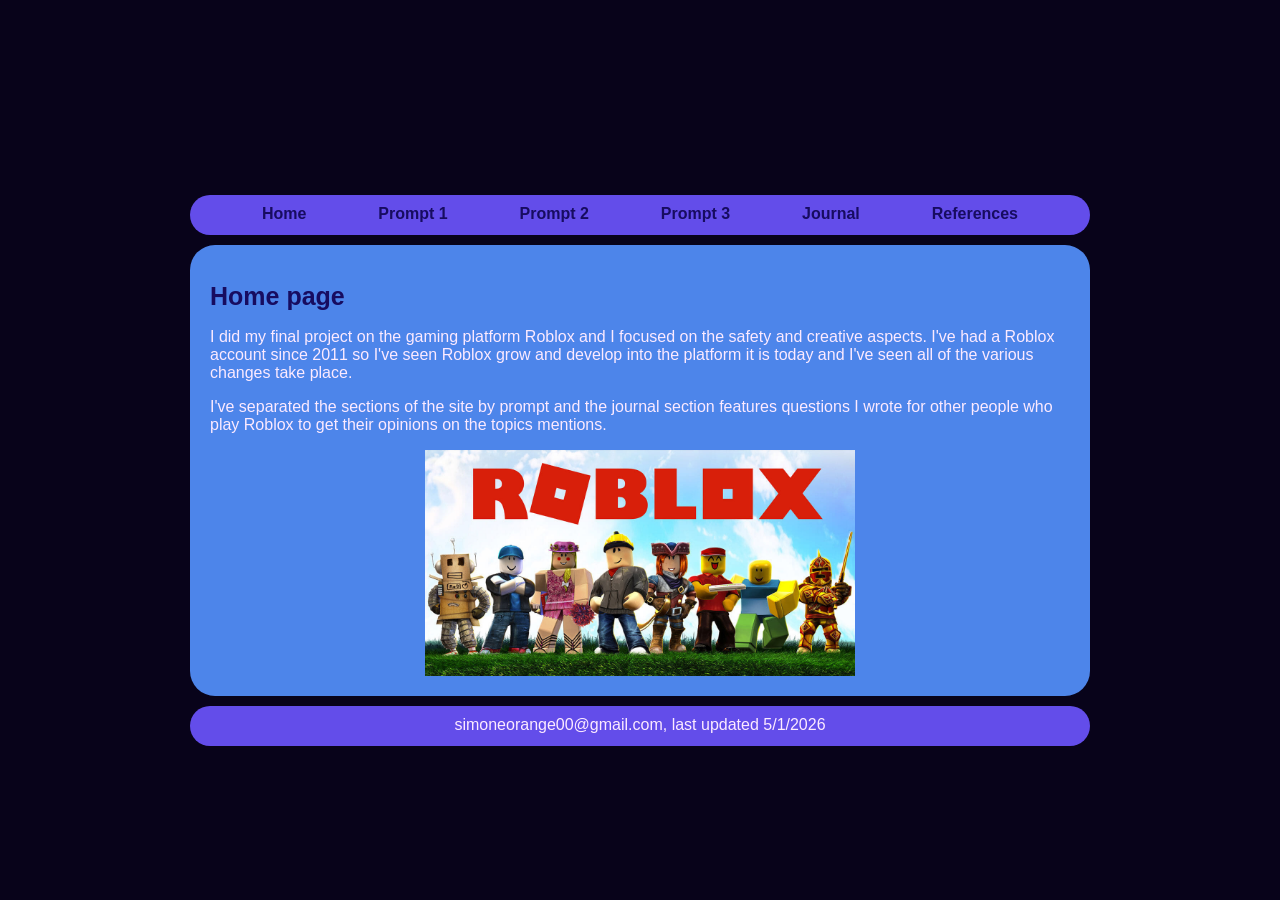
<file: index.html>
<!DOCTYPE html>
<html>
  <head>
    <meta charset="UTF-8">
    <meta name="viewport" content="width=device-width, initial-scale=1.0">
    <title>IST 431 Project Simone Orange</title>
    
      <link rel="icon" type="image/gif" href="https://pixels.crd.co/assets/images/gallery19/8a5fc052.gif?v=29416114">

    <link href="style.css" rel="stylesheet" type="text/css" media="all">
  </head>
  <body>
    
        <div id="container"><div id="header"></div>
            <div id="headerArea">
                
                <nav id="navbar" style="margin-bottom: 10px;">
                    <ul>
                        <li><a href="index.html" class="active">Home</a></li>
                        <li><a href="prompt1.html">Prompt 1</a></li>
                        <li><a href="prompt2.html">Prompt 2</a></li>
                        <li><a href="prompt3.html">Prompt 3</a></li>
                        <li><a href="journal.html">Journal</a></li>
                        <li><a href="references.html">References</a></li>
                    </ul>
                </nav>
            </div>

            <div id="flex">
                
                <main>
                    <h1>Home page</h1>


                    <p>I did my final project on the gaming platform Roblox and I focused on the safety and creative aspects. I've had a Roblox account since 2011 so I've seen Roblox grow and develop into the platform it is today and I've seen all of the various changes take place.</p>
                    <p>I've separated the sections of the site by prompt and the journal section features questions I wrote for other people who play Roblox to get their opinions on the topics mentions.</p>

                    <img src="robloxxjpg.jpg" alt="Robloxians"  width="432" height="226" class="center-img">
                </main>
                
            
                
            </div>
            <footer id="footer" style="margin-top: 10px;">simoneorange00@gmail.com, last updated  5/1/2026</footer>
        </div>
        
        

  </body>
</html>
</file>
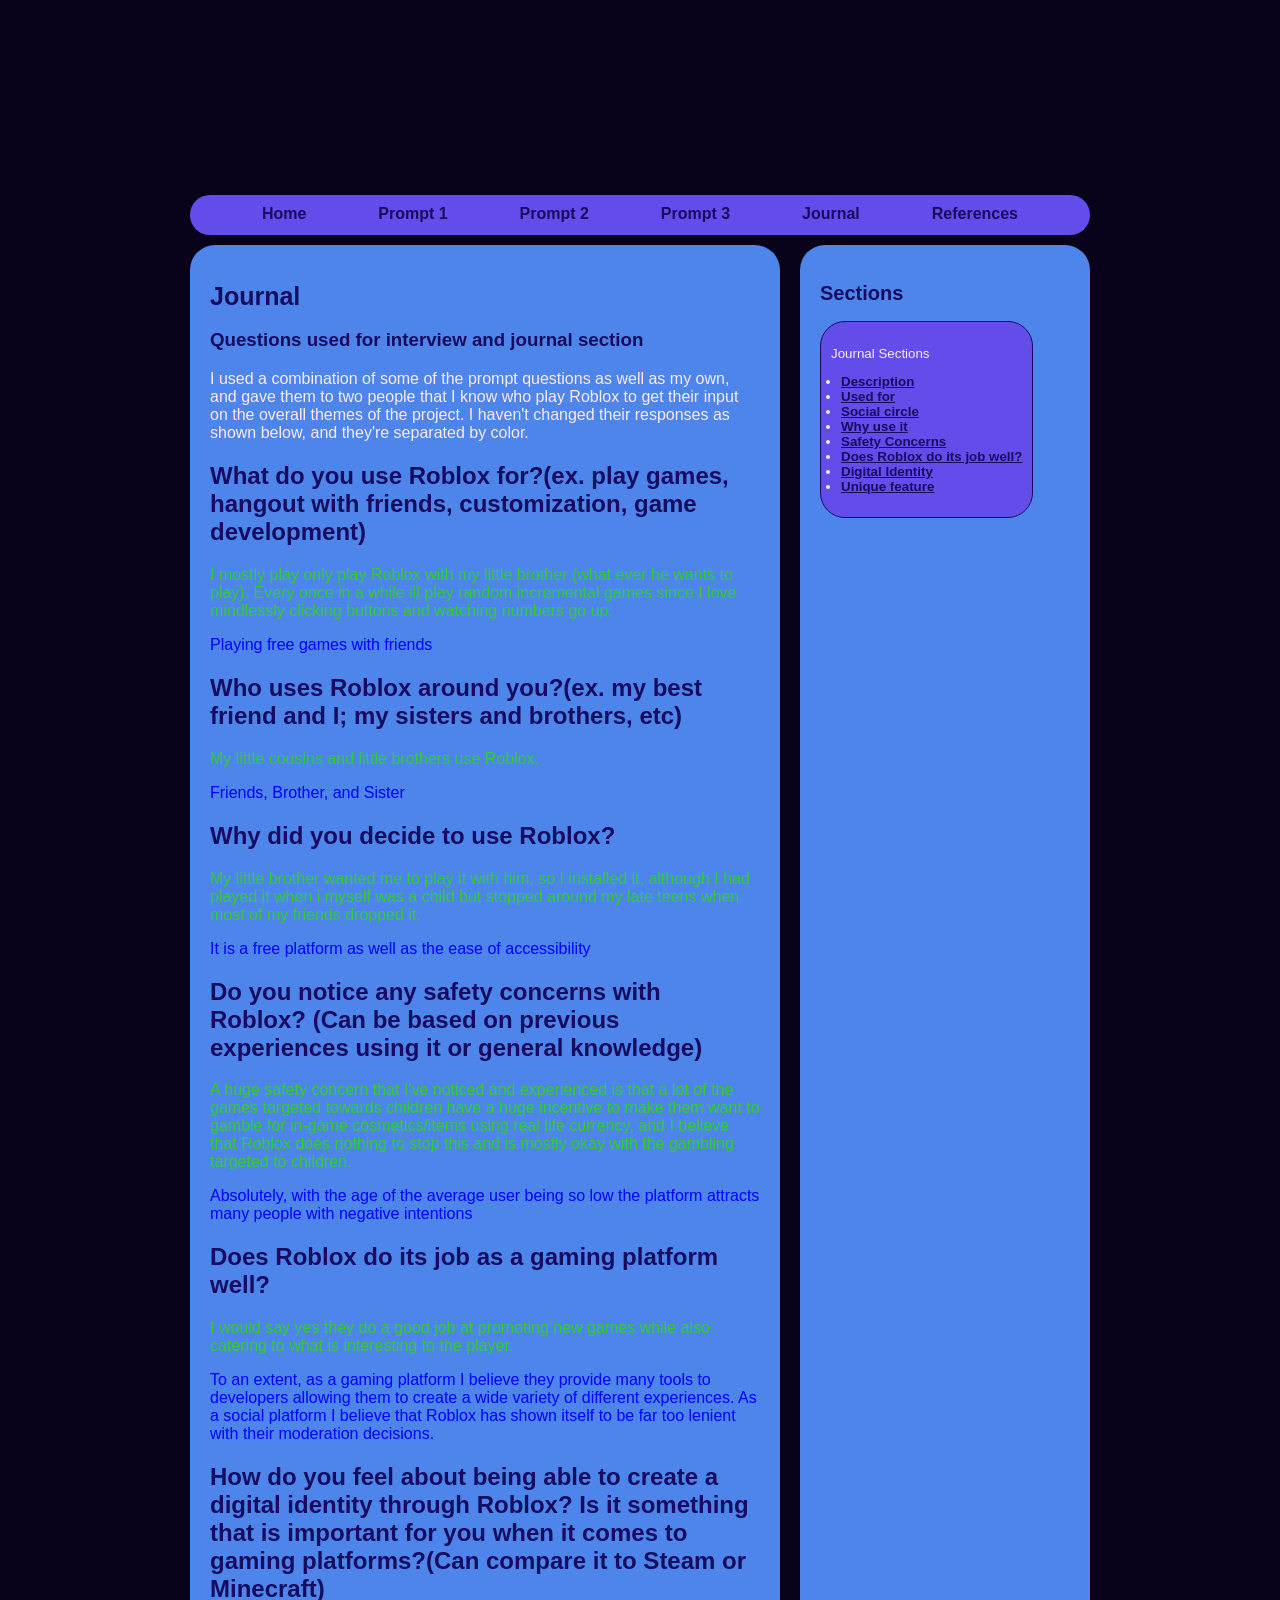
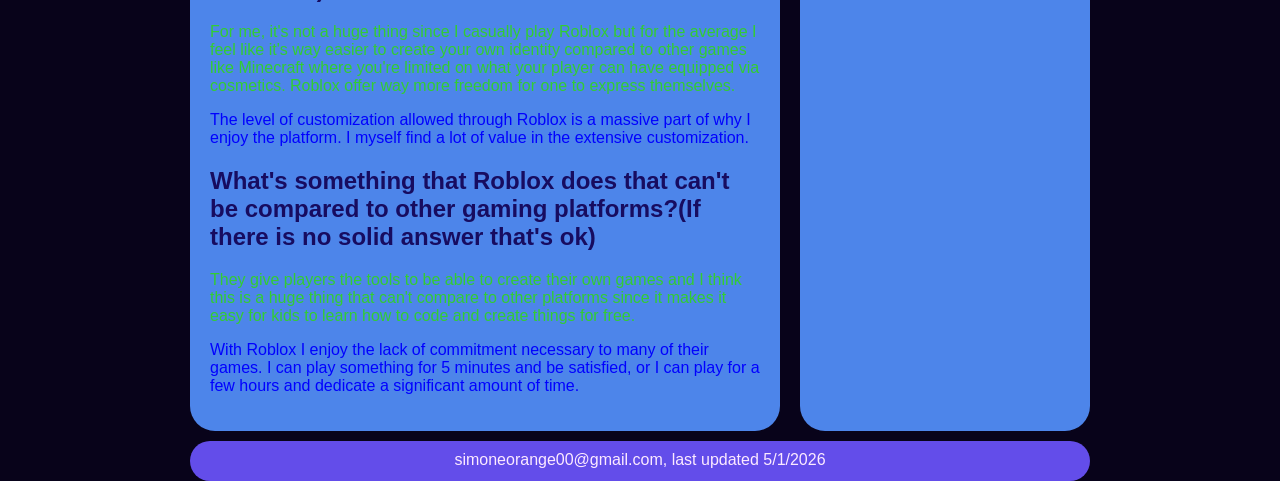
<file: journal.html>
<!DOCTYPE html>
<html>
  <head>
    <meta charset="UTF-8">
    <meta name="viewport" content="width=device-width, initial-scale=1.0">
    <title>IST 431 Project Simone Orange</title>
          <link rel="icon" type="image/gif" href="https://pixels.crd.co/assets/images/gallery19/8a5fc052.gif?v=29416114">

    
    <link href="style.css" rel="stylesheet" type="text/css" media="all">
  </head>
  <body>
    
        <div id="container"><div id="header"></div>
            <div id="headerArea">
                
                <nav id="navbar" style="margin-bottom: 10px;">
                    <ul>
                        <li><a href="index.html">Home</a></li>
                        <li><a href="prompt1.html">Prompt 1</a></li>
                        <li><a href="prompt2.html">Prompt 2</a></li>
                        <li><a href="prompt3.html">Prompt 3</a></li>
                        <li><a href="journal.html" class="active">Journal</a></li>
                        <li><a href="references.html">References</a></li>
                    </ul>
                </nav>
            </div>

            <div id="flex">
                
                <main>
                    <h1>Journal</h1>
<h3 id= "Intro">Questions used for interview and journal section</h3>
<p>I used a combination of some of the prompt questions as well as my own, and gave them to two people that I know who play Roblox to get their input on the overall themes of the project. I haven't changed their responses as shown below, and they're separated by color.</p>

<h2 id= "Used">What do you use Roblox for?(ex. play games, hangout with friends, customization, game development)</h2>
<p style="color: #32cd32">I mostly play only play Roblox with my little brother (what ever he wants to play). Every once in a while ill play random incremental games since I love mindlessly clicking buttons and watching numbers go up.</p>
<p style="color: blue">Playing free games with friends</p>

<h2 id= "Social">Who uses Roblox around you?(ex. my best friend and I; my sisters and brothers, etc)</h2>
<p style="color: #32cd32">My little cousins and little brothers use Roblox.</p>
<p style="color: blue">Friends, Brother, and Sister</p>

<h2 id= "Why">Why did you decide to use Roblox?</h2>
<p style="color: #32cd32">My little brother wanted me to play it with him, so I installed it, although I had played it when i myself was a child but stopped around my late teens when most of my friends dropped it.</p>
<p style="color: blue">It is a free platform as well as the ease of accessibility</p>

<h2 id= "Safety">Do you notice any safety concerns with Roblox? (Can be based on previous experiences using it or general knowledge)</h2>
<p style="color: #32cd32">A huge safety concern that I've noticed and experienced is that a lot of the games targeted towards children have a huge incentive to make them want to gamble for in-game cosmetics/items using real life currency, and I believe that Roblox does nothing to stop this and is mostly okay with the gambling targeted to children.</p>
<p style="color: blue">Absolutely, with the age of the average user being so low the platform attracts many people with negative intentions</p>

<h2 id= "Does">Does Roblox do its job as a gaming platform well?</h2>
<p style="color: #32cd32">I would say yes they do a good job at promoting new games while also catering to what is interesting to the player.</p>
<p style="color: blue">To an extent, as a gaming platform I believe they provide many tools to developers allowing them to create a wide variety of different experiences.  As a social platform I believe that Roblox has shown itself to be far too lenient with their moderation decisions.</p>

<h2 id= "Digital">How do you feel about being able to create a digital identity through Roblox? Is it something that is important for you when it comes to gaming platforms?(Can compare it to Steam or Minecraft)</h2>
<p style="color: #32cd32">For me, it's not a huge thing since I casually play Roblox but for the average I feel like it's way easier to create your own identity compared to other games like Minecraft where you're limited on what your player can have equipped via cosmetics. Roblox offer way more freedom for one to express themselves.</p>
<p style="color: blue">The level of customization allowed through Roblox is a massive part of why I enjoy the platform.  I myself find a lot of value in the extensive customization.</p>

<h2 id= "Unique">What's something that Roblox does that can't be compared to other gaming platforms?(If there is no solid answer that's ok)</h2>
<p style="color: #32cd32">They give players the tools to be able to create their own games and I think this is a huge thing that can't compare to other platforms since it makes it easy for kids to learn how to code and create things for free.</p>
<p style="color: blue">With Roblox I enjoy the lack of commitment necessary to many of their games.  I can play something for 5 minutes and be satisfied, or I can play for a few hours and dedicate a significant amount of time.</p>





<!--<li><a href="#June2025">June 2025</a></li>-->
<!--<h2 id="June2025">June 2025</h2>-->

                </main>
                
                <aside id="rightSidebar" style="width: 290px;"><h2>Sections</h2>
            <div class="box">
                <p>Journal Sections</p>
                <ul style="padding-left:10px;">
                    <li><a href= "#Intro">Description</a></li>
                    <li><a href= "#Used">Used for</a></li>
                    <li><a href= "#Social">Social circle</a></li>
                    <li><a href= "#Why">Why use it</a></li>
                    <li><a href= "#Safety">Safety Concerns</a></li>
                    <li><a href= "#Does">Does Roblox do its job well?</a></li>
                    <li><a href= "#Digital">Digital Identity</a></li>
                    <li><a href= "#Unique">Unique feature</a></li>
                </ul>
            </div>
            <!--<h2>h2 here</h2>-->
            <!--<h3>h3 here</h3>-->
            <!--<ul>-->
              <!--  <li>text</li>-->
              <!--  <li>text</li>-->
              <!--  <li>text</li>-->
              <!--  <li>text</li>-->
                
           <!-- </ul>--></aside>
            
                
            </div>
            <footer id="footer" style="margin-top: 10px;">simoneorange00@gmail.com, last updated  5/1/2026</footer>
        </div>
        
        

  </body>
</html>
</file>
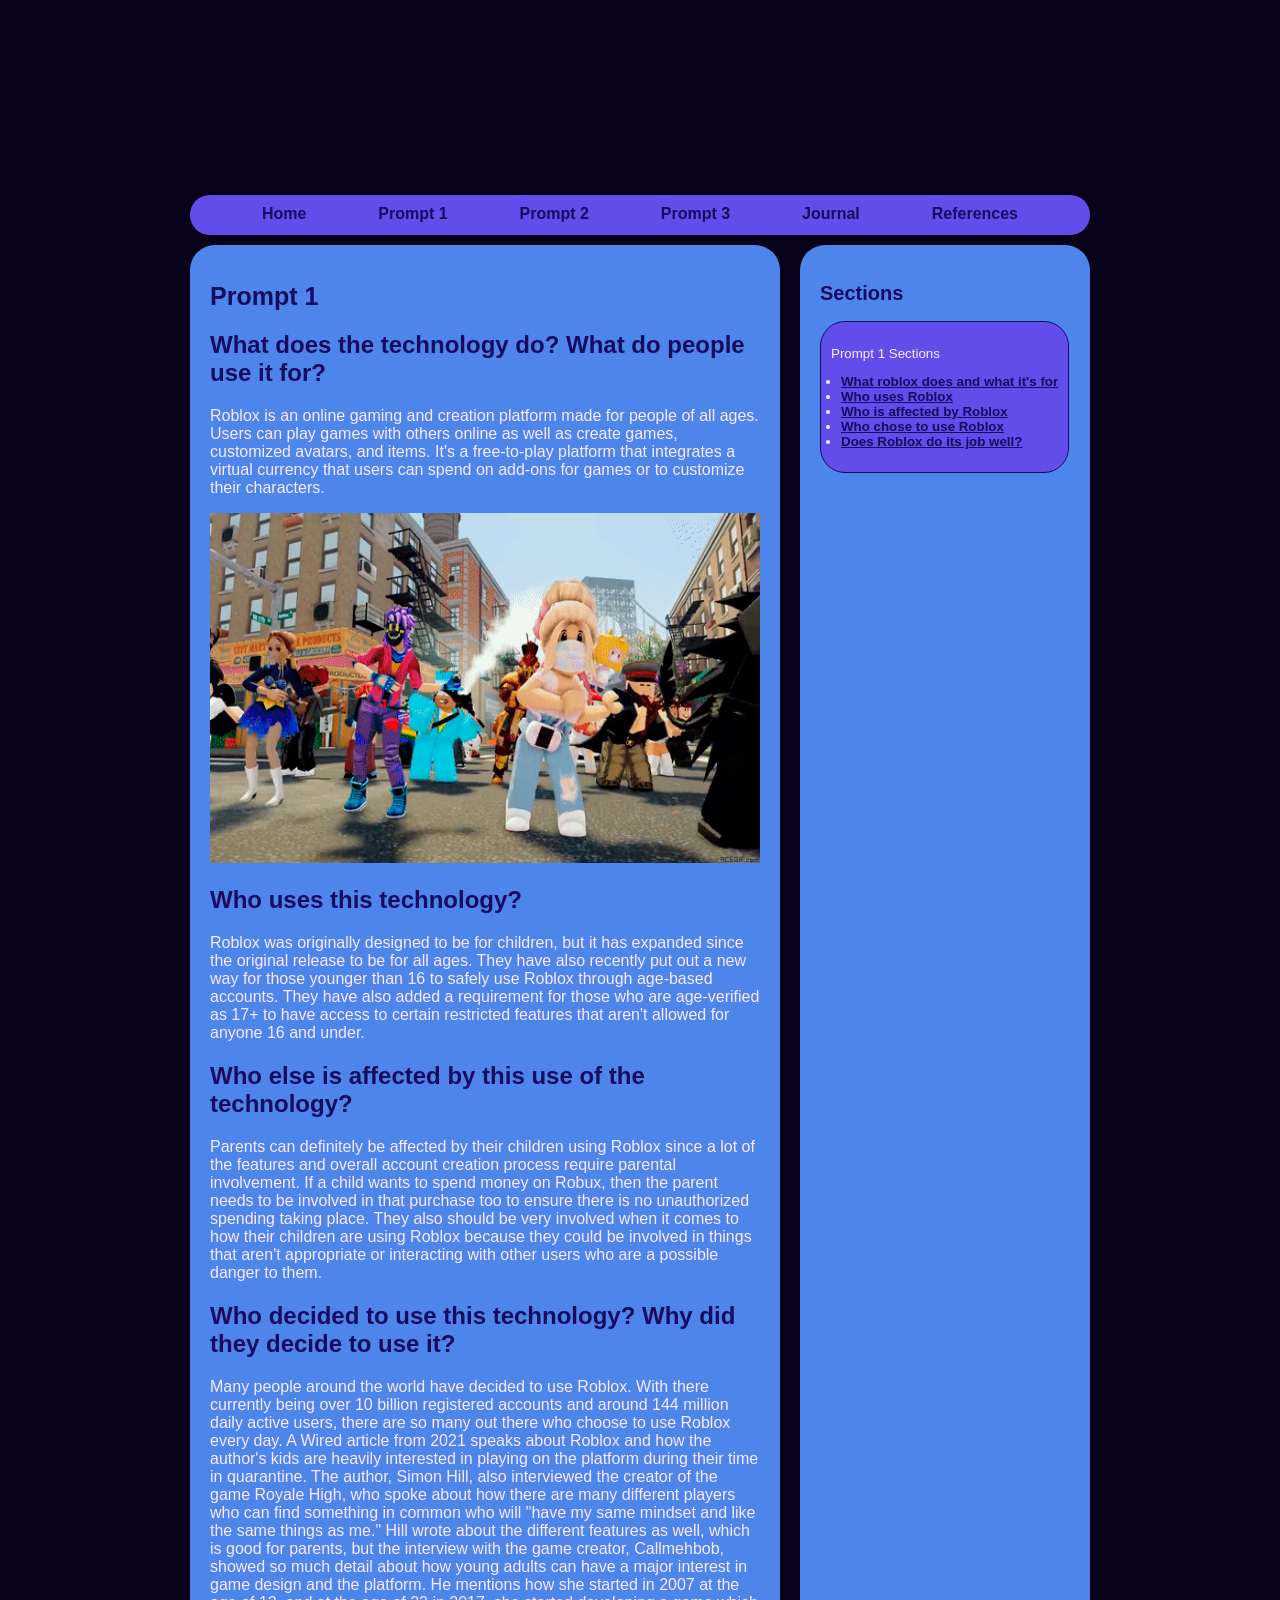
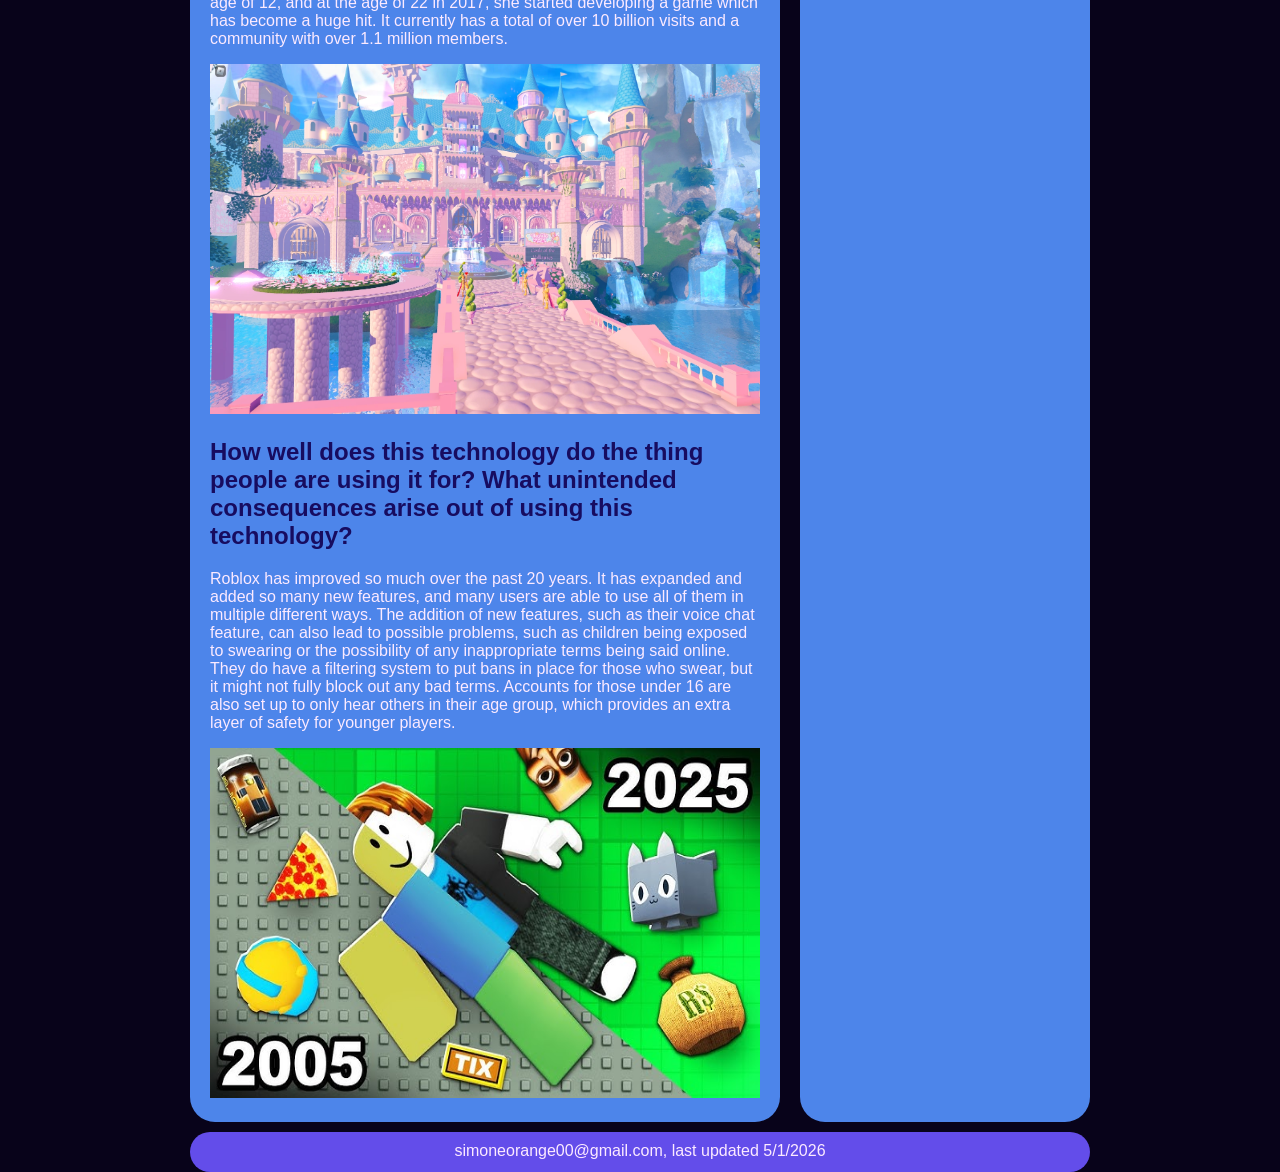
<file: prompt1.html>
<!DOCTYPE html>
<html>
  <head>
    <meta charset="UTF-8">
    <meta name="viewport" content="width=device-width, initial-scale=1.0">
    <title>IST 431 Project Simone Orange</title>
          <link rel="icon" type="image/gif" href="https://pixels.crd.co/assets/images/gallery19/8a5fc052.gif?v=29416114">

    
    <link href="style.css" rel="stylesheet" type="text/css" media="all">
  </head>
  <body>
    
        <div id="container"><div id="header"></div>
            <div id="headerArea">
                
                <nav id="navbar" style="margin-bottom: 10px;">
                    <ul>
                        <li><a href="index.html">Home</a></li>
                        <li><a href="prompt1.html" class="active">Prompt 1</a></li>
                        <li><a href="prompt2.html">Prompt 2</a></li>
                        <li><a href="prompt3.html">Prompt 3</a></li>
                        <li><a href="journal.html">Journal</a></li>
                        <li><a href="references.html">References</a></li>
                    </ul>
                </nav>
            </div>

            <div id="flex">
                
                <main>
                    <h1>Prompt 1</h1>
<h2 id= "What1">What does the technology do? What do people use it for?</h2>
<p>Roblox is an online gaming and creation platform made for people of all ages. Users can play games with others online as well as create games, customized avatars, and items. It's a free-to-play platform that integrates a virtual currency that users can spend on add-ons for games or to customize their characters.</p>

<img src="robloxDance.gif" alt="Dancing"  width="550" height="350" >

<h2 id="Who1">Who uses this technology? </h2>
<p>Roblox was originally designed to be for children, but it has expanded since the original release to be for all ages. They have also recently put out a new way for those younger than 16 to safely use Roblox through age-based accounts. They have also added a requirement for those who are age-verified as 17+ to have access to certain restricted features that aren't allowed for anyone 16 and under.</p>

<h2 id="Who2">Who else is affected by this use of the technology?</h2>
<p>Parents can definitely be affected by their children using Roblox since a lot of the features and overall account creation process require parental involvement. If a child wants to spend money on Robux, then the parent needs to be involved in that purchase too to ensure there is no unauthorized spending taking place. They also should be very involved when it comes to how their children are using Roblox because they could be involved in things that aren't appropriate or interacting with other users who are a possible danger to them.</p>

<h2 id="Who3">Who decided to use this technology? Why did they decide to use it?</h2>
<p>Many people around the world have decided to use Roblox. With there currently being over 10 billion registered accounts and around 144 million daily active users, there are so many out there who choose to use Roblox every day. A Wired article from 2021 speaks about Roblox and how the author's kids are heavily interested in playing on the platform during their time in quarantine. The author, Simon Hill, also interviewed the creator of the game Royale High, who spoke about how there are many different players who can find something in common who will "have my same mindset and like the same things as me." Hill wrote about the different features as well, which is good for parents, but the interview with the game creator, Callmehbob, showed so much detail about how young adults can have a major interest in game design and the platform. He mentions how she started in 2007 at the age of 12, and at the age of 22 in 2017, she started developing a game which has become a huge hit. It currently has a total of over 10 billion visits and a community with over 1.1 million members.</p>

<img src="royalehigh.webp" alt="Royale High"  width="550" height="350" >

<h2 id="Does1">How well does this technology do the thing people are using it for? What unintended consequences arise out of using this technology? </h2>
<p>Roblox has improved so much over the past 20 years. It has expanded and added so many new features, and many users are able to use all of them in multiple different ways. The addition of new features, such as their voice chat feature, can also lead to possible problems, such as children being exposed to swearing or the possibility of any inappropriate terms being said online. They do have a filtering system to put bans in place for those who swear, but it might not fully block out any bad terms. Accounts for those under 16 are also set up to only hear others in their age group, which provides an extra layer of safety for younger players.</p>

<img src="robloxVideo.jpg" alt="Roblox Video Transition"  width="550" height="350" >

<!--<li><a href="#June2025">June 2025</a></li>-->
<!--<h2 id="June2025">June 2025</h2>-->

                </main>
                
                <aside id="rightSidebar" style="width: 290px;"><h2>Sections</h2>
            <div class="box">
                <p>Prompt 1 Sections</p>
                <ul style="padding-left:10px;"><!-- 10px-->
                    <li><a href= "#What1">What roblox does and what it's for</a></li>
                    <li><a href= "#Who1">Who uses Roblox</a></li>
                    <li><a href= "#Who2">Who is affected by Roblox</a></li>
                    <li><a href= "#Who3">Who chose to use Roblox</a></li>
                    <li><a href= "#Does1">Does Roblox do its job well?</a></li>
                </ul>
            </div>
            <!--<h2>h2 here</h2>-->
            <!--<h3>h3 here</h3>-->
            <!--<ul>-->
              <!--  <li>text</li>-->
              <!--  <li>text</li>-->
              <!--  <li>text</li>-->
              <!--  <li>text</li>-->
                
           <!-- </ul>--></aside>
            
                
            </div>
            <footer id="footer" style="margin-top: 10px;">simoneorange00@gmail.com, last updated  5/1/2026</footer>
        </div>
        
        

  </body>
</html>
</file>
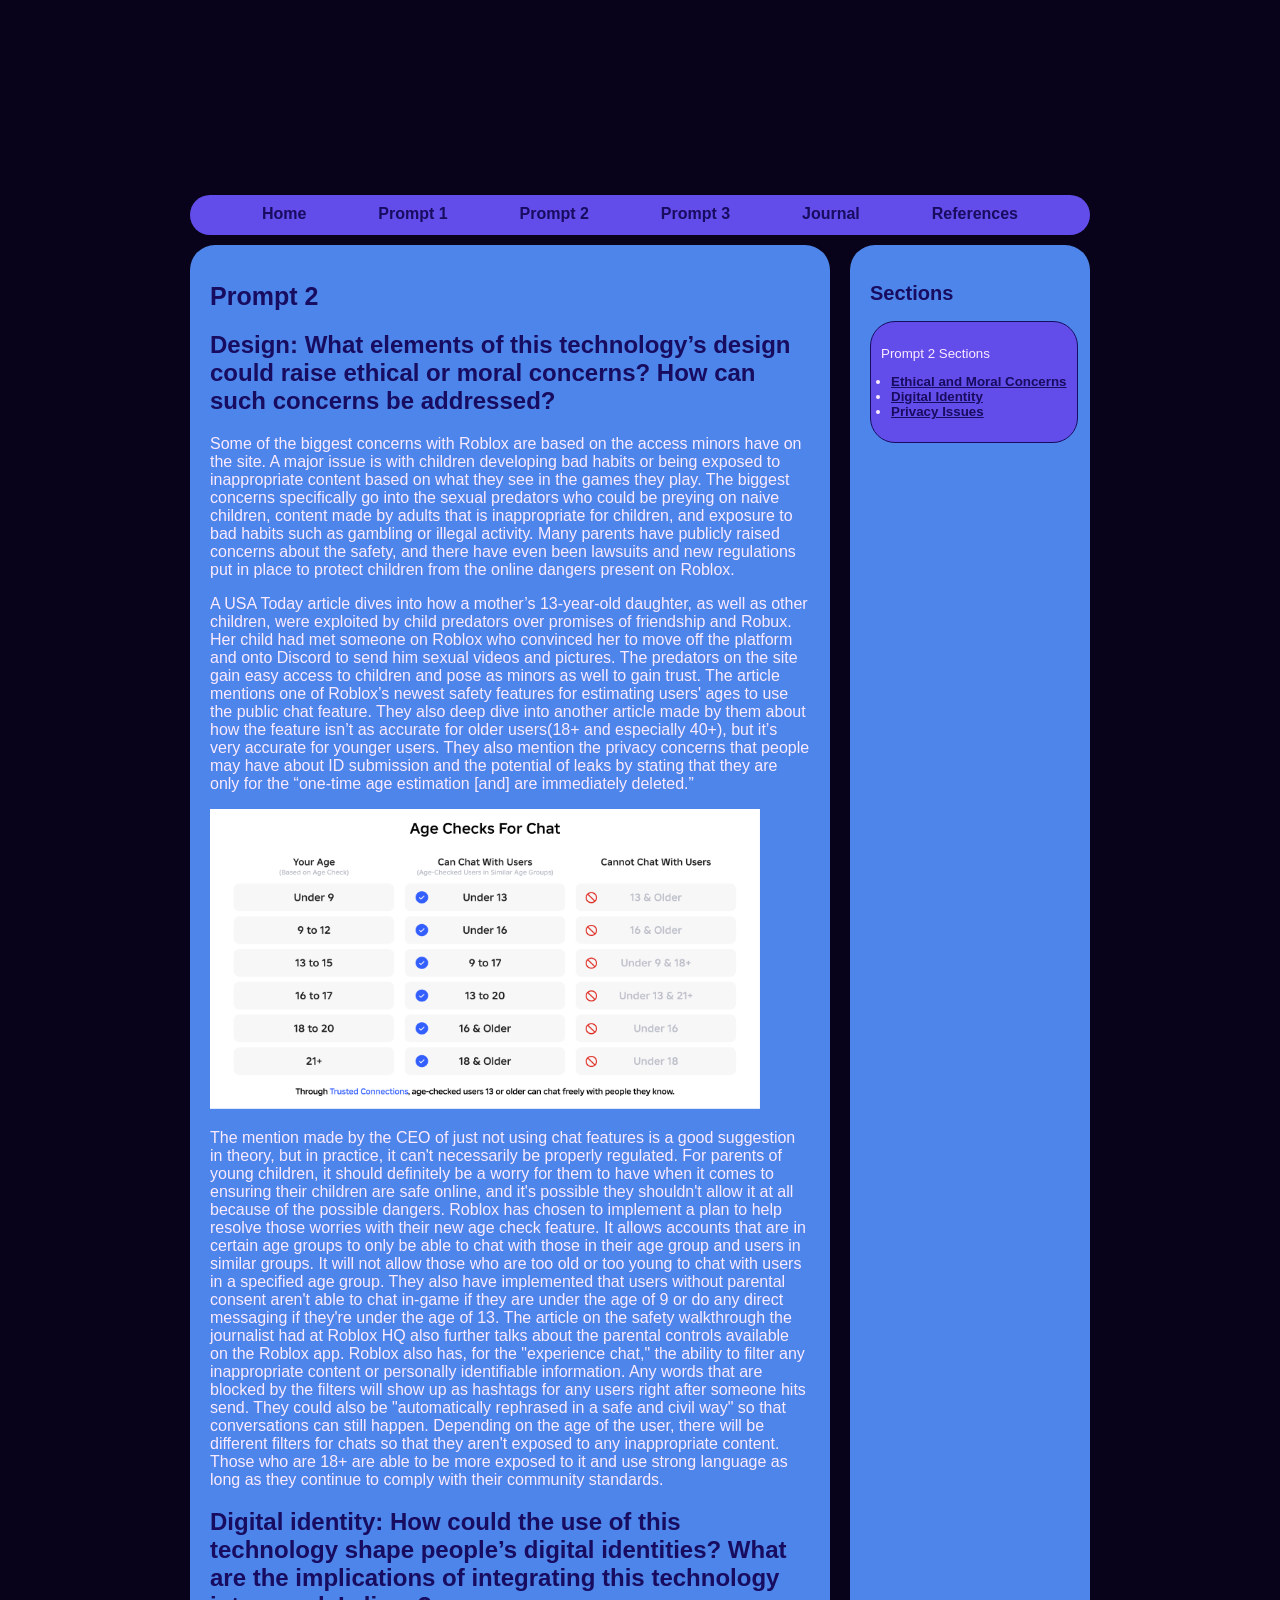
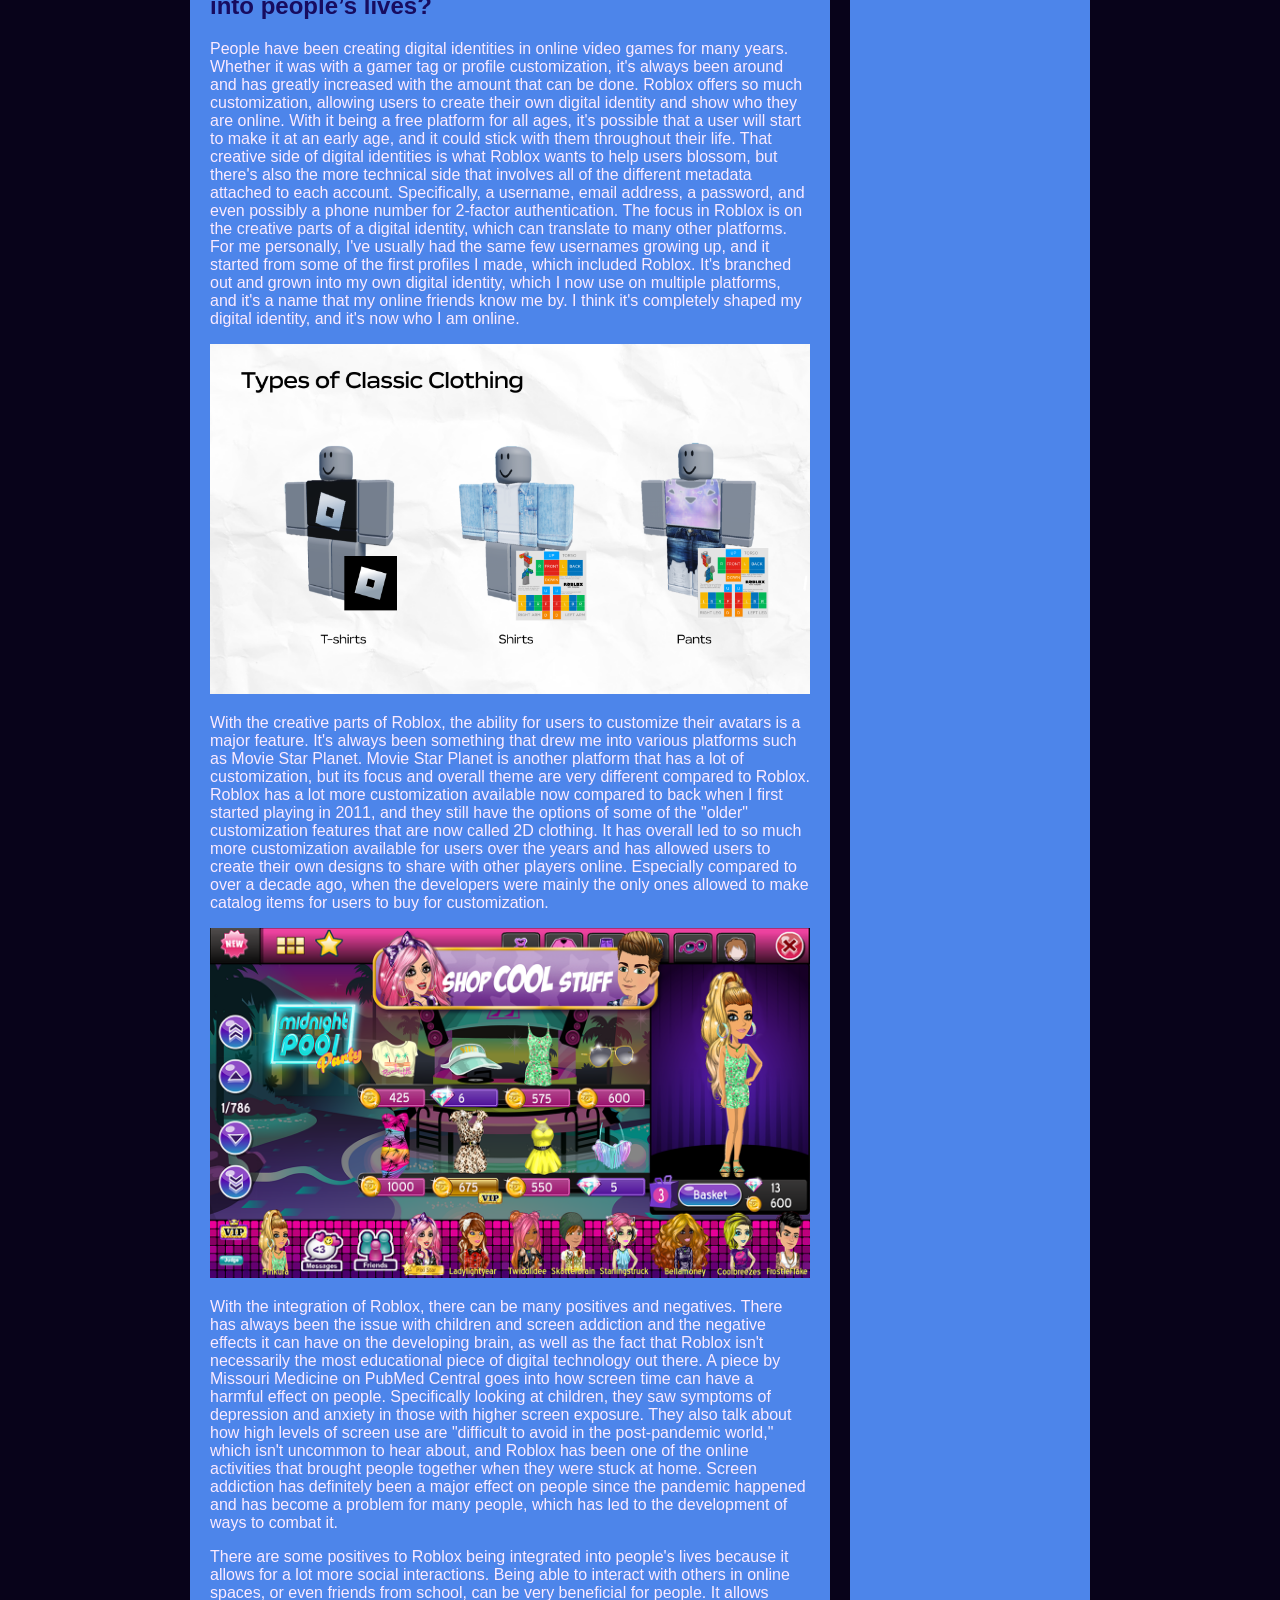
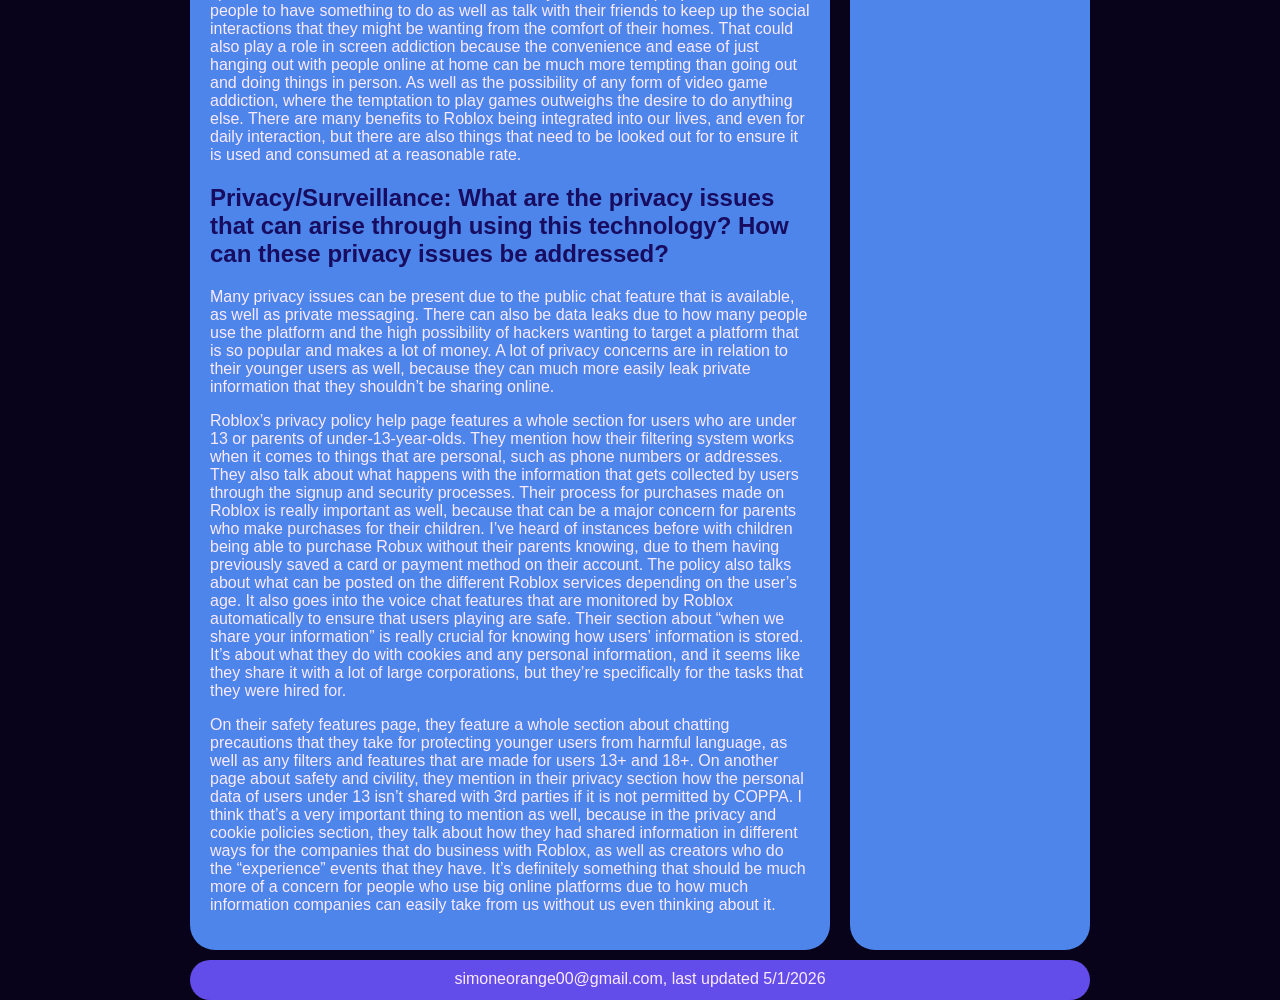
<file: prompt2.html>
<!DOCTYPE html>
<html>
  <head>
    <meta charset="UTF-8">
    <meta name="viewport" content="width=device-width, initial-scale=1.0">
    <title>IST 431 Project Simone Orange</title>
          <link rel="icon" type="image/gif" href="https://pixels.crd.co/assets/images/gallery19/8a5fc052.gif?v=29416114">

    
    <link href="style.css" rel="stylesheet" type="text/css" media="all">
  </head>
  <body>
    
        <div id="container"><div id="header"></div>
            <div id="headerArea">
                
                <nav id="navbar" style="margin-bottom: 10px;">
                    <ul>
                        <li><a href="index.html">Home</a></li>
                        <li><a href="prompt1.html">Prompt 1</a></li>
                        <li><a href="prompt2.html" class="active">Prompt 2</a></li>
                        <li><a href="prompt3.html">Prompt 3</a></li>
                        <li><a href="journal.html">Journal</a></li>
                        <li><a href="references.html">References</a></li>
                    </ul>
                </nav>
            </div>
            
<!--<img src="robloxage.png" alt="Roblox Age Groups"  width="450" height="250">-->

            <div id="flex">
                
                <main>
                    <h1>Prompt 2</h1>

<h2 id="Design">Design: What elements of this technology’s design could raise ethical or moral concerns? How can such concerns be addressed?</h2>
<p>Some of the biggest concerns with Roblox are based on the access minors have on the site. A major issue is with children developing bad habits or being exposed to inappropriate content based on what they see in the games they play. The biggest concerns specifically go into the sexual predators who could be preying on naive children, content made by adults that is inappropriate for children, and exposure to bad habits such as gambling or illegal activity. Many parents have publicly raised concerns about the safety, and there have even been lawsuits and new regulations put in place to protect children from the online dangers present on Roblox.</p>
<p>A USA Today article dives into how a mother’s 13-year-old daughter, as well as other children, were exploited by child predators over promises of friendship and Robux. Her child had met someone on Roblox who convinced her to move off the platform and onto Discord to send him sexual videos and pictures. The predators on the site gain easy access to children and pose as minors as well to gain trust. The article mentions one of Roblox’s newest safety features for estimating users' ages to use the public chat feature. They also deep dive into another article made by them about how the feature isn’t as accurate for older users(18+ and especially 40+), but it’s very accurate for younger users. They also mention the privacy concerns that people may have about ID submission and the potential of leaks by stating that they are only for the “one-time age estimation [and] are immediately deleted.” </p>

<img src="robloxage.png" alt="Roblox Age Groups"  width="550" height="300" style= "margin: auto" >

<p>The mention made by the CEO of just not using chat features is a good suggestion in theory, but in practice, it can't necessarily be properly regulated. For parents of young children, it should definitely be a worry for them to have when it comes to ensuring their children are safe online, and it's possible they shouldn't allow it at all because of the possible dangers. Roblox has chosen to implement a plan to help resolve those worries with their new age check feature. It allows accounts that are in certain age groups to only be able to chat with those in their age group and users in similar groups. It will not allow those who are too old or too young to chat with users in a specified age group. They also have implemented that users without parental consent aren't able to chat in-game if they are under the age of 9 or do any direct messaging if they're under the age of 13. The article on the safety walkthrough the journalist had at Roblox HQ also further talks about the parental controls available on the Roblox app. Roblox also has, for the "experience chat," the ability to filter any inappropriate content or personally identifiable information. Any words that are blocked by the filters will show up as hashtags for any users right after someone hits send. They could also be "automatically rephrased in a safe and civil way" so that conversations can still happen. Depending on the age of the user, there will be different filters for chats so that they aren't exposed to any inappropriate content. Those who are 18+ are able to be more exposed to it and use strong language as long as they continue to comply with their community standards.</p>


<h2 id="Digital">Digital identity: How could the use of this technology shape people’s digital identities? What are the implications of integrating this technology into people’s lives?</h2>
<p>People have been creating digital identities in online video games for many years. Whether it was with a gamer tag or profile customization, it's always been around and has greatly increased with the amount that can be done. Roblox offers so much customization, allowing users to create their own digital identity and show who they are online. With it being a free platform for all ages, it's possible that a user will start to make it at an early age, and it could stick with them throughout their life. That creative side of digital identities is what Roblox wants to help users blossom, but there's also the more technical side that involves all of the different metadata attached to each account. Specifically, a username, email address, a password, and even possibly a phone number for 2-factor authentication. The focus in Roblox is on the creative parts of a digital identity, which can translate to many other platforms. For me personally, I've usually had the same few usernames growing up, and it started from some of the first profiles I made, which included Roblox. It's branched out and grown into my own digital identity, which I now use on multiple platforms, and it's a name that my online friends know me by. I think it's completely shaped my digital identity, and it's now who I am online.</p>

<img src="classicClothes.png" alt="Classic Clothing"  width="600" height="350" >

<p>With the creative parts of Roblox, the ability for users to customize their avatars is a major feature. It's always been something that drew me into various platforms such as Movie Star Planet. Movie Star Planet is another platform that has a lot of customization, but its focus and overall theme are very different compared to Roblox. Roblox has a lot more customization available now compared to back when I first started playing in 2011, and they still have the options of some of the "older" customization features that are now called 2D clothing. It has overall led to so much more customization available for users over the years and has allowed users to create their own designs to share with other players online. Especially compared to over a decade ago, when the developers were mainly the only ones allowed to make catalog items for users to buy for customization. </p>

<img src="msp.png" alt="MovieStarPlanet"  width="600" height="350" >

<p>With the integration of Roblox, there can be many positives and negatives. There has always been the issue with children and screen addiction and the negative effects it can have on the developing brain, as well as the fact that Roblox isn't necessarily the most educational piece of digital technology out there. A piece by Missouri Medicine on PubMed Central goes into how screen time can have a harmful effect on people. Specifically looking at children, they saw symptoms of depression and anxiety in those with higher screen exposure. They also talk about how high levels of screen use are "difficult to avoid in the post-pandemic world," which isn't uncommon to hear about, and Roblox has been one of the online activities that brought people together when they were stuck at home. Screen addiction has definitely been a major effect on people since the pandemic happened and has become a problem for many people, which has led to the development of ways to combat it. </p>
<p>There are some positives to Roblox being integrated into people's lives because it allows for a lot more social interactions. Being able to interact with others in online spaces, or even friends from school, can be very beneficial for people. It allows people to have something to do as well as talk with their friends to keep up the social interactions that they might be wanting from the comfort of their homes. That could also play a role in screen addiction because the convenience and ease of just hanging out with people online at home can be much more tempting than going out and doing things in person. As well as the possibility of any form of video game addiction, where the temptation to play games outweighs the desire to do anything else. There are many benefits to Roblox being integrated into our lives, and even for daily interaction, but there are also things that need to be looked out for to ensure it is used and consumed at a reasonable rate.</p>



<h2 id="Privacy">Privacy/Surveillance: What are the privacy issues that can arise through using this technology? How can these privacy issues be addressed?</h2>
<p>Many privacy issues can be present due to the public chat feature that is available, as well as private messaging. There can also be data leaks due to how many people use the platform and the high possibility of hackers wanting to target a platform that is so popular and makes a lot of money. A lot of privacy concerns are in relation to their younger users as well, because they can much more easily leak private information that they shouldn’t be sharing online.</p>
 <p>Roblox’s privacy policy help page features a whole section for users who are under 13 or parents of under-13-year-olds. They mention how their filtering system works when it comes to things that are personal, such as phone numbers or addresses. They also talk about what happens with the information that gets collected by users through the signup and security processes. Their process for purchases made on Roblox is really important as well, because that can be a major concern for parents who make purchases for their children. I’ve heard of instances before with children being able to purchase Robux without their parents knowing, due to them having previously saved a card or payment method on their account. The policy also talks about what can be posted on the different Roblox services depending on the user’s age. It also goes into the voice chat features that are monitored by Roblox automatically to ensure that users playing are safe. Their section about “when we share your information” is really crucial for knowing how users’ information is stored. It’s about what they do with cookies and any personal information, and it seems like they share it with a lot of large corporations, but they’re specifically for the tasks that they were hired for. </p>
<p>On their safety features page, they feature a whole section about chatting precautions that they take for protecting younger users from harmful language, as well as any filters and features that are made for users 13+ and 18+. On another page about safety and civility, they mention in their privacy section how the personal data of users under 13 isn’t shared with 3rd parties if it is not permitted by COPPA. I think that’s a very important thing to mention as well, because in the privacy and cookie policies section, they talk about how they had shared information in different ways for the companies that do business with Roblox, as well as creators who do the “experience” events that they have. It’s definitely something that should be much more of a concern for people who use big online platforms due to how much information companies can easily take from us without us even thinking about it.</p>


                </main>
                
                <aside id="rightSidebar" style="width: 290px;"><h2>Sections</h2>
            <div class="box">
                <p>Prompt 2 Sections</p>
                <ul style="padding-left:10px;">
                    <li><a href= "#Design">Ethical and Moral Concerns</a></li>
                    <li><a href= "#Digital">Digital Identity</a></li>
                    <li><a href= "#Privacy">Privacy Issues</a></li>
                </ul>
            </div>
            <!--<h2>h2 here</h2>-->
            <!--<h3>h3 here</h3>-->
            <!--<ul>-->
              <!--  <li>text</li>-->
              <!--  <li>text</li>-->
              <!--  <li>text</li>-->
              <!--  <li>text</li>-->
                
           <!-- </ul>--></aside>
            
                
            </div>
            <footer id="footer" style="margin-top: 10px;">simoneorange00@gmail.com, last updated  5/1/2026</footer>
        </div>
        
        

  </body>
</html>
</file>
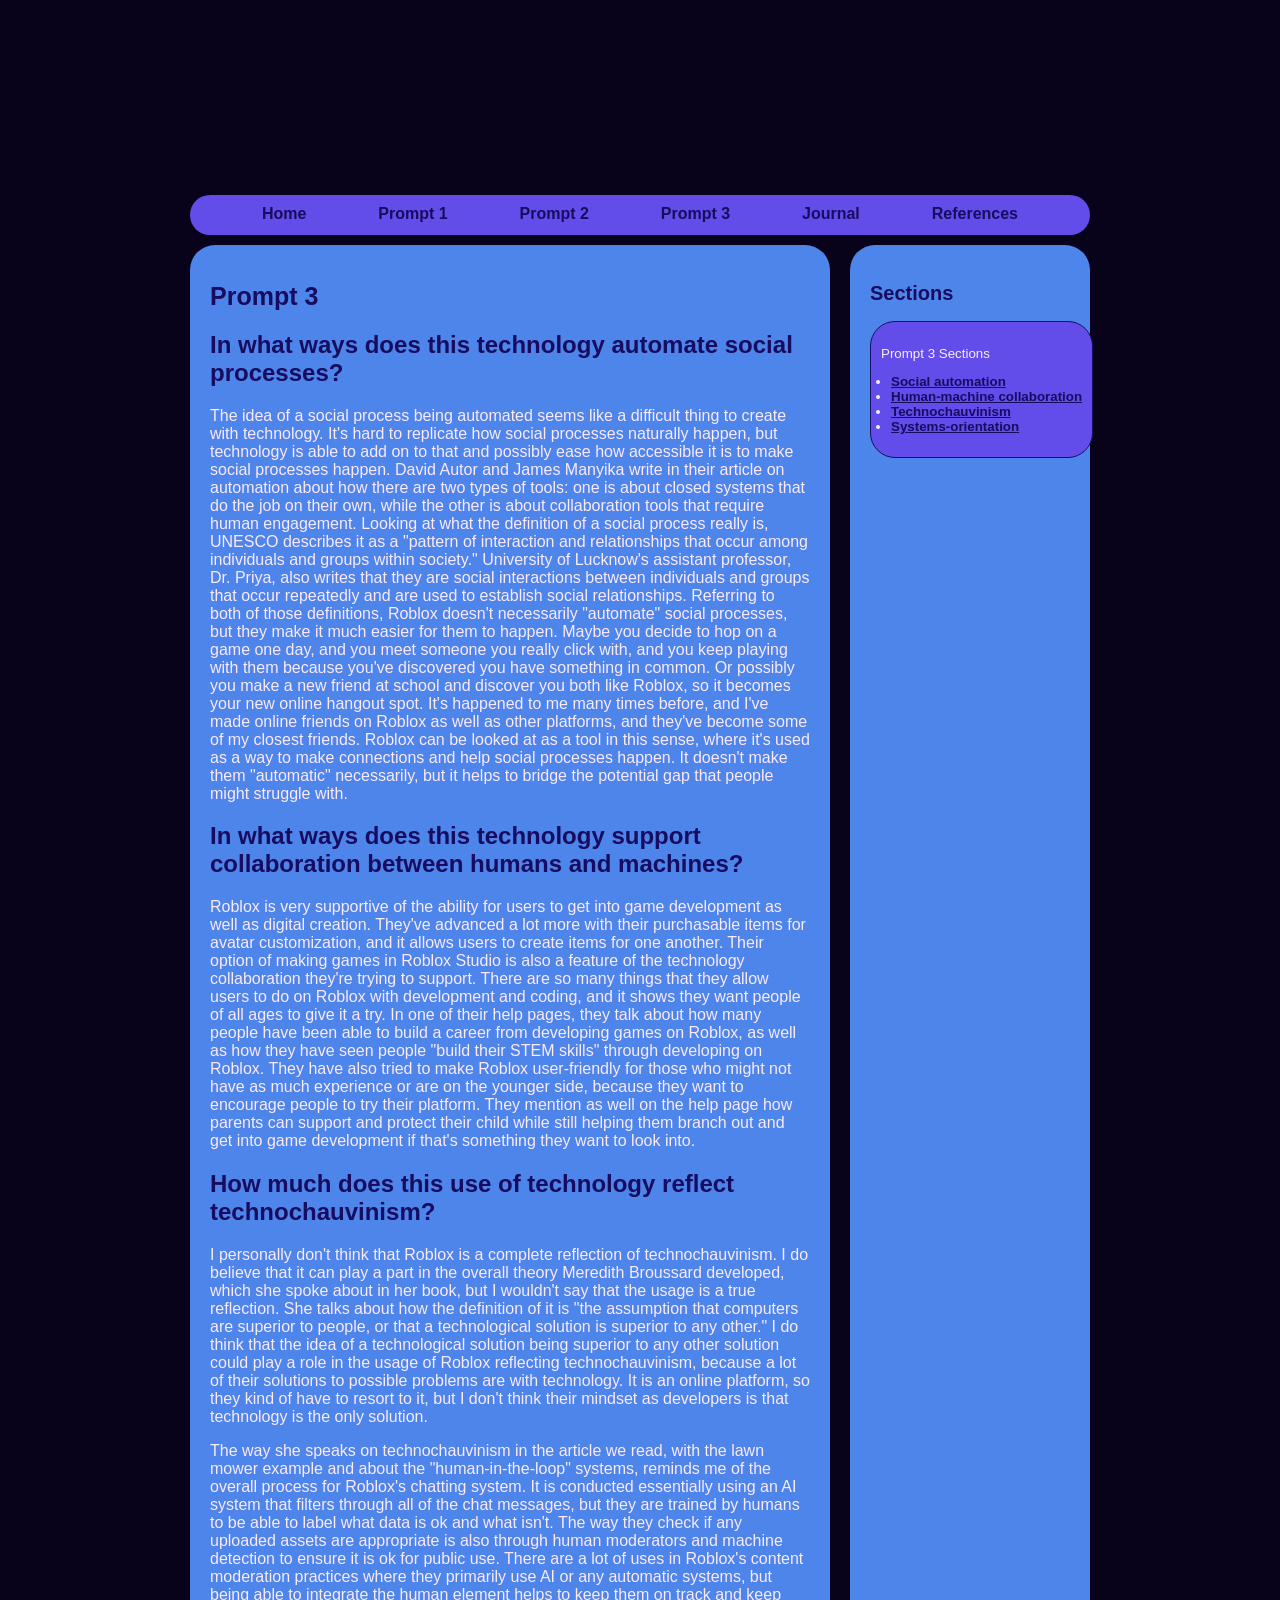
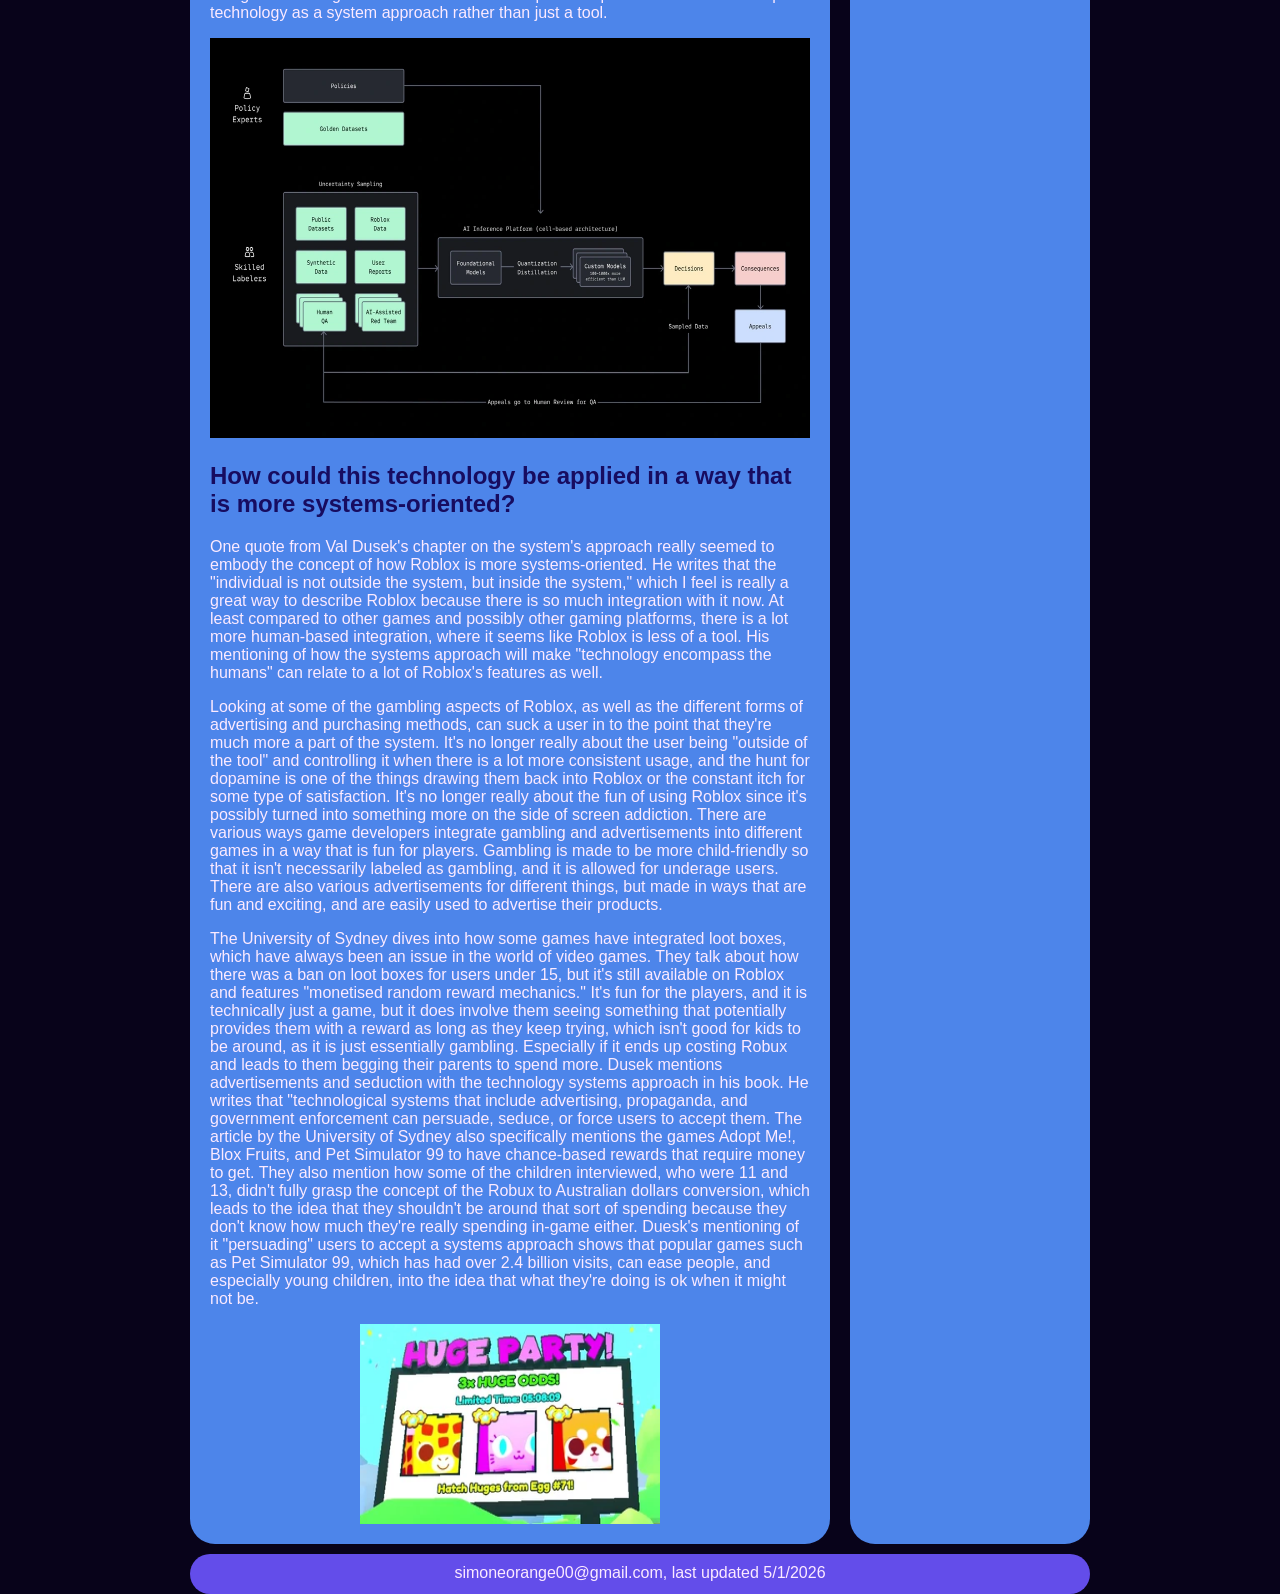
<file: prompt3.html>
<!DOCTYPE html>
<html>
  <head>
    <meta charset="UTF-8">
    <meta name="viewport" content="width=device-width, initial-scale=1.0">
    <title>IST 431 Project Simone Orange</title>
          <link rel="icon" type="image/gif" href="https://pixels.crd.co/assets/images/gallery19/8a5fc052.gif?v=29416114">

    
    <link href="style.css" rel="stylesheet" type="text/css" media="all">
  </head>
  <body>
    
        <div id="container"><div id="header"></div>
            <div id="headerArea">
                
                <nav id="navbar" style="margin-bottom: 10px;">
                    <ul>
                        <li><a href="index.html">Home</a></li>
                        <li><a href="prompt1.html">Prompt 1</a></li>
                        <li><a href="prompt2.html">Prompt 2</a></li>
                        <li><a href="prompt3.html" class="active">Prompt 3</a></li>
                        <li><a href="journal.html">Journal</a></li>
                        <li><a href="references.html">References</a></li>
                    </ul>
                </nav>
            </div>

            <div id="flex">
                
                <main>
                    <h1>Prompt 3</h1>

<h2 id="Social">In what ways does this technology automate social processes?</h2>
<p>The idea of a social process being automated seems like a difficult thing to create with technology. It's hard to replicate how social processes naturally happen, but technology is able to add on to that and possibly ease how accessible it is to make social processes happen. David Autor and James Manyika write in their article on automation about how there are two types of tools: one is about closed systems that do the job on their own, while the other is about collaboration tools that require human engagement. Looking at what the definition of a social process really is, UNESCO describes it as a "pattern of interaction and relationships that occur among individuals and groups within society." University of Lucknow's assistant professor, Dr. Priya, also writes that they are social interactions between individuals and groups that occur repeatedly and are used to establish social relationships. Referring to both of those definitions, Roblox doesn't necessarily "automate" social processes, but they make it much easier for them to happen. Maybe you decide to hop on a game one day, and you meet someone you really click with, and you keep playing with them because you've discovered you have something in common. Or possibly you make a new friend at school and discover you both like Roblox, so it becomes your new online hangout spot. It's happened to me many times before, and I've made online friends on Roblox as well as other platforms, and they've become some of my closest friends. Roblox can be looked at as a tool in this sense, where it's used as a way to make connections and help social processes happen. It doesn't make them "automatic" necessarily, but it helps to bridge the potential gap that people might struggle with.</p>


<h2 id="Collab">In what ways does this technology support collaboration between humans and machines? </h2>
<p>Roblox is very supportive of the ability for users to get into game development as well as digital creation. They've advanced a lot more with their purchasable items for avatar customization, and it allows users to create items for one another. Their option of making games in Roblox Studio is also a feature of the technology collaboration they're trying to support. There are so many things that they allow users to do on Roblox with development and coding, and it shows they want people of all ages to give it a try. In one of their help pages, they talk about how many people have been able to build a career from developing games on Roblox, as well as how they have seen people "build their STEM skills" through developing on Roblox. They have also tried to make Roblox user-friendly for those who might not have as much experience or are on the younger side, because they want to encourage people to try their platform. They mention as well on the help page how parents can support and protect their child while still helping them branch out and get into game development if that's something they want to look into.</p>


<h2 id="Techno">How much does this use of technology reflect technochauvinism? </h2>
<p>I personally don't think that Roblox is a complete reflection of technochauvinism. I do believe that it can play a part in the overall theory Meredith Broussard developed, which she spoke about in her book, but I wouldn't say that the usage is a true reflection. She talks about how the definition of it is "the assumption that computers are superior to people, or that a technological solution is superior to any other." I do think that the idea of a technological solution being superior to any other solution could play a role in the usage of Roblox reflecting technochauvinism, because a lot of their solutions to possible problems are with technology. It is an online platform, so they kind of have to resort to it, but I don't think their mindset as developers is that technology is the only solution. </p>
<p>The way she speaks on technochauvinism in the article we read, with the lawn mower example and about the "human-in-the-loop" systems, reminds me of the overall process for Roblox's chatting system. It is conducted essentially using an AI system that filters through all of the chat messages, but they are trained by humans to be able to label what data is ok and what isn't. The way they check if any uploaded assets are appropriate is also through human moderators and machine detection to ensure it is ok for public use. There are a lot of uses in Roblox's content moderation practices where they primarily use AI or any automatic systems, but being able to integrate the human element helps to keep them on track and keep technology as a system approach rather than just a tool.</p>

<img src="AIroblox.webp" alt="Roblox Moderation"  width="600" height="400">


<h2 id="Systems">How could this technology be applied in a way that is more systems-oriented?</h2>
<p>One quote from Val Dusek's chapter on the system's approach really seemed to embody the concept of how Roblox is more systems-oriented. He writes that the "individual is not outside the system, but inside the system," which I feel is really a great way to describe Roblox because there is so much integration with it now. At least compared to other games and possibly other gaming platforms, there is a lot more human-based integration, where it seems like Roblox is less of a tool. His mentioning of how the systems approach will make "technology encompass the humans" can relate to a lot of Roblox's features as well. </p>
<p>Looking at some of the gambling aspects of Roblox, as well as the different forms of advertising and purchasing methods, can suck a user in to the point that they're much more a part of the system. It's no longer really about the user being "outside of the tool" and controlling it when there is a lot more consistent usage, and the hunt for dopamine is one of the things drawing them back into Roblox or the constant itch for some type of satisfaction. It's no longer really about the fun of using Roblox since it's possibly turned into something more on the side of screen addiction. There are various ways game developers integrate gambling and advertisements into different games in a way that is fun for players. Gambling is made to be more child-friendly so that it isn't necessarily labeled as gambling, and it is allowed for underage users. There are also various advertisements for different things, but made in ways that are fun and exciting, and are easily used to advertise their products. </p>
<p>The University of Sydney dives into how some games have integrated loot boxes, which have always been an issue in the world of video games. They talk about how there was a ban on loot boxes for users under 15, but it's still available on Roblox and features "monetised random reward mechanics." It's fun for the players, and it is technically just a game, but it does involve them seeing something that potentially provides them with a reward as long as they keep trying, which isn't good for kids to be around, as it is just essentially gambling. Especially if it ends up costing Robux and leads to them begging their parents to spend more. Dusek mentions advertisements and seduction with the technology systems approach in his book. He writes that "technological systems that include advertising, propaganda, and government enforcement can persuade, seduce, or force users to accept them. The article by the University of Sydney also specifically mentions the games Adopt Me!, Blox Fruits, and Pet Simulator 99 to have chance-based rewards that require money to get. They also mention how some of the children interviewed, who were 11 and 13, didn't fully grasp the concept of the Robux to Australian dollars conversion, which leads to the idea that they shouldn't be around that sort of spending because they don't know how much they're really spending in-game either. Duesk's mentioning of it "persuading" users to accept a systems approach shows that popular games such as Pet Simulator 99, which has had over 2.4 billion visits, can ease people, and especially young children, into the idea that what they're doing is ok when it might not be.</p>

<img src="petsim.webp" alt="Pet Sim"  width="500" height="200" class="center-img">

                </main>
                
                <aside id="rightSidebar" style="width: 290px;"><h2>Sections</h2>
            <div class="box">
                <p>Prompt 3 Sections</p>
                <ul style="padding-left:10px;">
                    <li><a href= "#Social">Social automation</a></li>
                    <li><a href= "#Collab">Human-machine collaboration</a></li>
                    <li><a href= "#Techno">Technochauvinism</a></li>
                    <li><a href= "#Systems">Systems-orientation</a></li>
                </ul>
            </div>
            <!--<h2>h2 here</h2>-->
            <!--<h3>h3 here</h3>-->
            <!--<ul>-->
              <!--  <li>text</li>-->
              <!--  <li>text</li>-->
              <!--  <li>text</li>-->
              <!--  <li>text</li>-->
                
           <!-- </ul>--></aside>
            
                
            </div>
            <footer id="footer" style="margin-top: 10px;">simoneorange00@gmail.com, last updated  5/1/2026</footer>
        </div>
        
        

  </body>
</html>
</file>
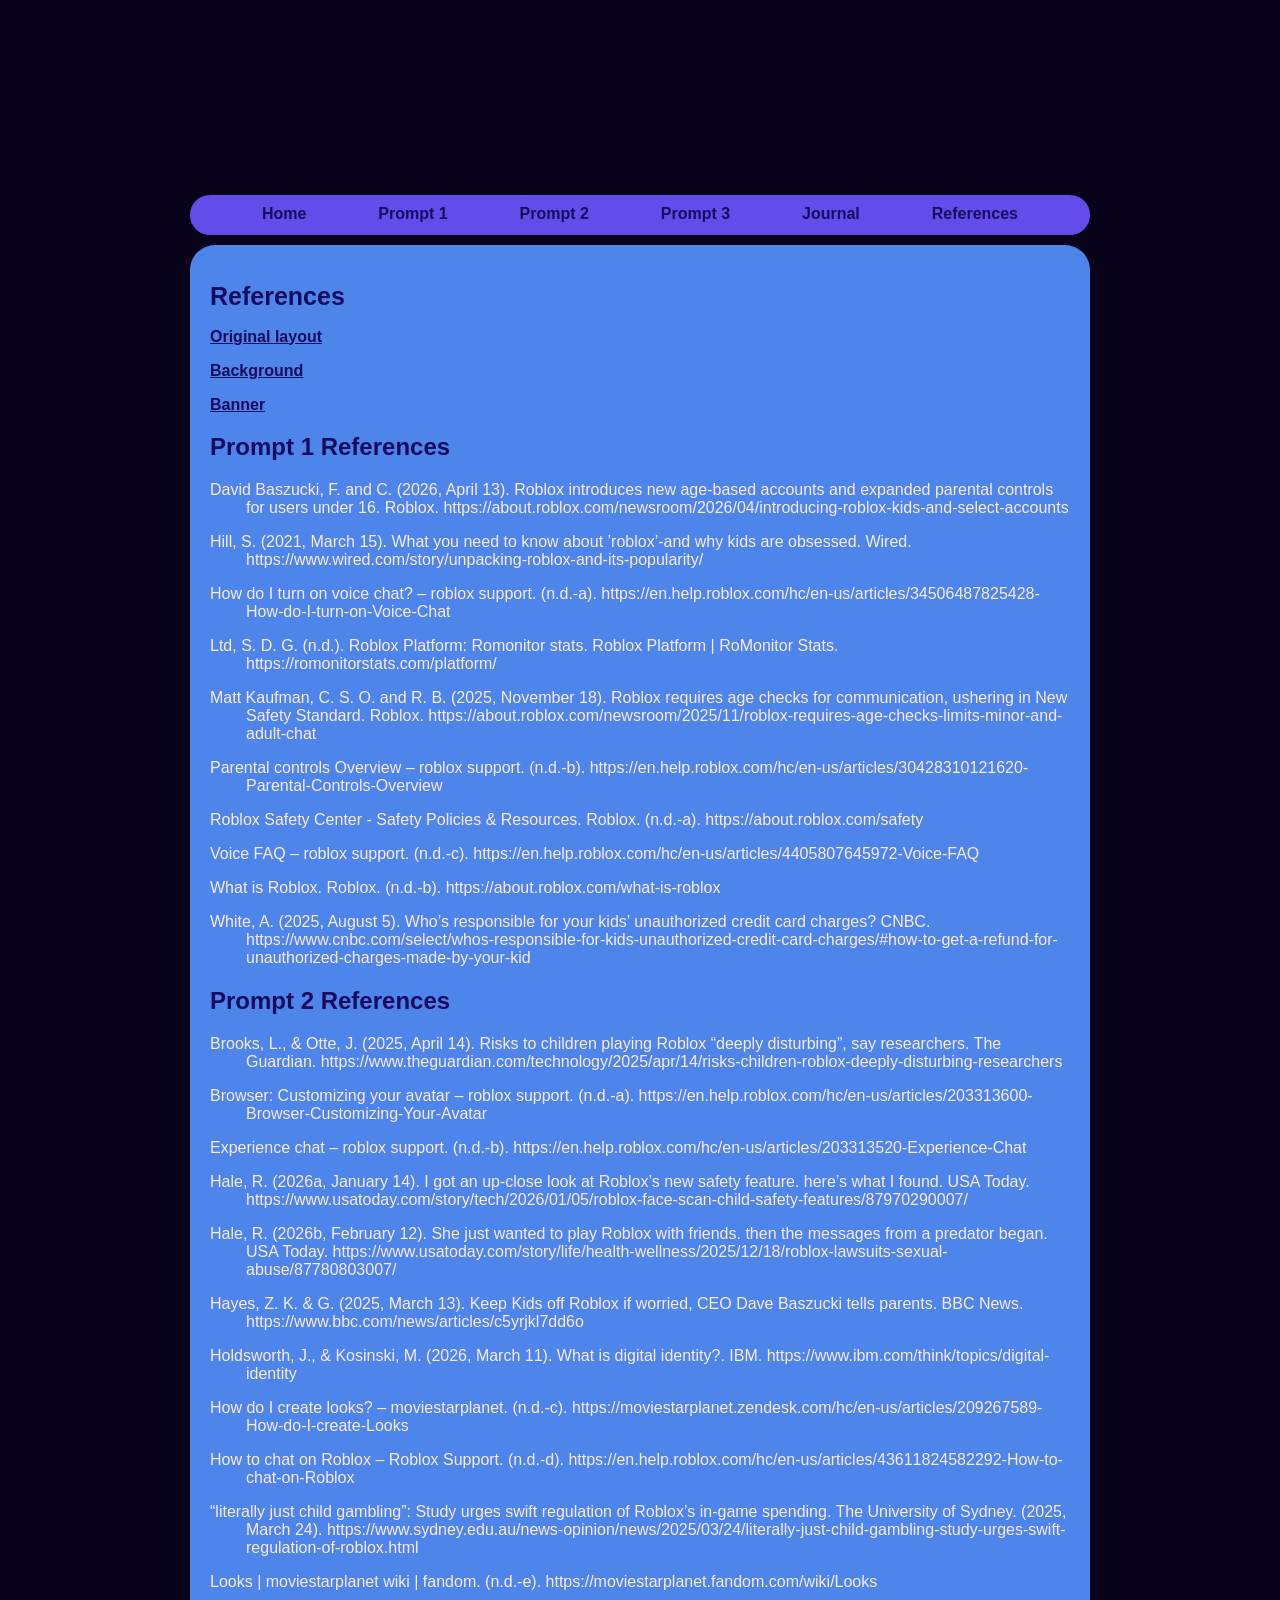
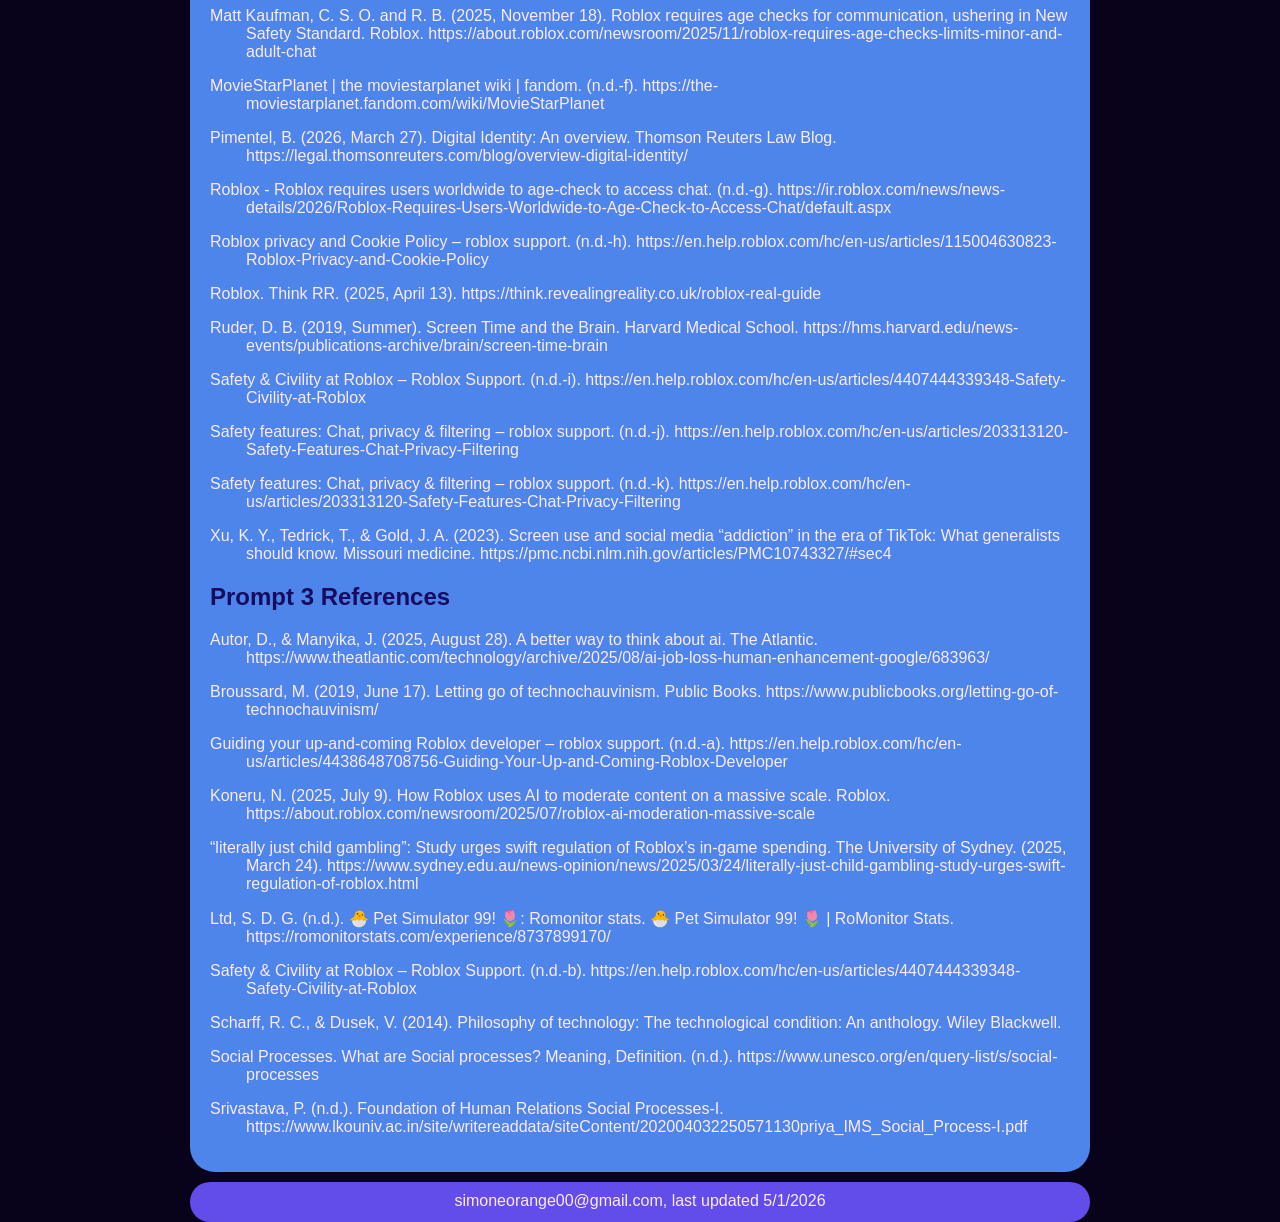
<file: references.html>
<!DOCTYPE html>
<html>
  <head>
    <meta charset="UTF-8">
    <meta name="viewport" content="width=device-width, initial-scale=1.0">
    <title>IST 431 Project Simone Orange</title>
          <link rel="icon" type="image/gif" href="https://pixels.crd.co/assets/images/gallery19/8a5fc052.gif?v=29416114">

    
    <link href="style.css" rel="stylesheet" type="text/css" media="all">
  </head>
  <body>
    
        <div id="container"><div id="header"></div>
            <div id="headerArea">
                
                <nav id="navbar" style="margin-bottom: 10px;">
                    <ul>
                        <li><a href="index.html">Home</a></li>
                        <li><a href="prompt1.html">Prompt 1</a></li>
                        <li><a href="prompt2.html">Prompt 2</a></li>
                        <li><a href="prompt3.html">Prompt 3</a></li>
                        <li><a href="journal.html">Journal</a></li>
                        <li><a href="references.html" class="active">References</a></li>
                    </ul>
                </nav>
            </div>

            <div id="flex">
                
                <main>
                    <h1>References</h1>

                    <p><a href ='https://sadgrlonline.github.io/archived-sadgrl.online/projects/layout-builder/' target="_blank">Original layout</a></p>
                    <p><a href ='https://sadgrlonline.github.io/archived-sadgrl.online/webmastery/downloads/tiledbgs.html' target="_blank">Background</a></p>
                    <p><a href ='https://www.reddit.com/media?url=https%3A%2F%2Fpreview.redd.it%2Fold-roblox-banners-v0-r4f8zs85om7b1.png%3Fwidth%3D900%26format%3Dpng%26auto%3Dwebp%26s%3D8a04180f507fd8350432ad7a8aa9b2bf9ac745cf' target="_blank">Banner</a></p>

<div style= "text-indent:-36px; padding-left: 36px;">              
<h2 >Prompt 1 References</h2>

<p>David Baszucki, F. and C. (2026, April 13). Roblox introduces new age-based accounts and expanded parental controls for users under 16. Roblox. https://about.roblox.com/newsroom/2026/04/introducing-roblox-kids-and-select-accounts </p>
<p>Hill, S. (2021, March 15). What you need to know about ’roblox’-and why kids are obsessed. Wired. https://www.wired.com/story/unpacking-roblox-and-its-popularity/ </p>
<p>How do I turn on voice chat? – roblox support. (n.d.-a). https://en.help.roblox.com/hc/en-us/articles/34506487825428-How-do-I-turn-on-Voice-Chat </p>
<p>Ltd, S. D. G. (n.d.). Roblox Platform: Romonitor stats. Roblox Platform | RoMonitor Stats. https://romonitorstats.com/platform/ </p>
<p>Matt Kaufman, C. S. O. and R. B. (2025, November 18). Roblox requires age checks for communication, ushering in New Safety Standard. Roblox. https://about.roblox.com/newsroom/2025/11/roblox-requires-age-checks-limits-minor-and-adult-chat</p>
<p>Parental controls Overview – roblox support. (n.d.-b). https://en.help.roblox.com/hc/en-us/articles/30428310121620-Parental-Controls-Overview </p>
<p>Roblox Safety Center - Safety Policies & Resources. Roblox. (n.d.-a). https://about.roblox.com/safety </p>
<p>Voice FAQ – roblox support. (n.d.-c). https://en.help.roblox.com/hc/en-us/articles/4405807645972-Voice-FAQ </p>
<p>What is Roblox. Roblox. (n.d.-b). https://about.roblox.com/what-is-roblox </p>
<p>White, A. (2025, August 5). Who’s responsible for your kids’ unauthorized credit card charges? CNBC. https://www.cnbc.com/select/whos-responsible-for-kids-unauthorized-credit-card-charges/#how-to-get-a-refund-for-unauthorized-charges-made-by-your-kid </p>


<h2>Prompt 2 References</h2>

<p>Brooks, L., & Otte, J. (2025, April 14). Risks to children playing Roblox “deeply disturbing”, say researchers. The Guardian. https://www.theguardian.com/technology/2025/apr/14/risks-children-roblox-deeply-disturbing-researchers</p>
<p>Browser: Customizing your avatar – roblox support. (n.d.-a). https://en.help.roblox.com/hc/en-us/articles/203313600-Browser-Customizing-Your-Avatar</p>
<p>Experience chat – roblox support. (n.d.-b). https://en.help.roblox.com/hc/en-us/articles/203313520-Experience-Chat</p>
<p>Hale, R. (2026a, January 14). I got an up-close look at Roblox’s new safety feature. here’s what I found. USA Today. https://www.usatoday.com/story/tech/2026/01/05/roblox-face-scan-child-safety-features/87970290007/</p>
<p>Hale, R. (2026b, February 12). She just wanted to play Roblox with friends. then the messages from a predator began. USA Today. https://www.usatoday.com/story/life/health-wellness/2025/12/18/roblox-lawsuits-sexual-abuse/87780803007/</p>
<p>Hayes, Z. K. & G. (2025, March 13). Keep Kids off Roblox if worried, CEO Dave Baszucki tells parents. BBC News. https://www.bbc.com/news/articles/c5yrjkl7dd6o</p>
<p>Holdsworth, J., & Kosinski, M. (2026, March 11). What is digital identity?. IBM. https://www.ibm.com/think/topics/digital-identity</p>
<p>How do I create looks? – moviestarplanet. (n.d.-c). https://moviestarplanet.zendesk.com/hc/en-us/articles/209267589-How-do-I-create-Looks</p>
<p>How to chat on Roblox – Roblox Support. (n.d.-d). https://en.help.roblox.com/hc/en-us/articles/43611824582292-How-to-chat-on-Roblox</p>
<p>“literally just child gambling”: Study urges swift regulation of Roblox’s in-game spending. The University of Sydney. (2025, March 24). https://www.sydney.edu.au/news-opinion/news/2025/03/24/literally-just-child-gambling-study-urges-swift-regulation-of-roblox.html</p>
<p>Looks | moviestarplanet wiki | fandom. (n.d.-e). https://moviestarplanet.fandom.com/wiki/Looks</p>
<p>Matt Kaufman, C. S. O. and R. B. (2025, November 18). Roblox requires age checks for communication, ushering in New Safety Standard. Roblox. https://about.roblox.com/newsroom/2025/11/roblox-requires-age-checks-limits-minor-and-adult-chat</p>
<p>MovieStarPlanet | the moviestarplanet wiki | fandom. (n.d.-f). https://the-moviestarplanet.fandom.com/wiki/MovieStarPlanet</p>
<p>Pimentel, B. (2026, March 27). Digital Identity: An overview. Thomson Reuters Law Blog. https://legal.thomsonreuters.com/blog/overview-digital-identity/</p>
<p>Roblox - Roblox requires users worldwide to age-check to access chat. (n.d.-g). https://ir.roblox.com/news/news-details/2026/Roblox-Requires-Users-Worldwide-to-Age-Check-to-Access-Chat/default.aspx</p>
<p>Roblox privacy and Cookie Policy – roblox support. (n.d.-h). https://en.help.roblox.com/hc/en-us/articles/115004630823-Roblox-Privacy-and-Cookie-Policy</p>
<p>Roblox. Think RR. (2025, April 13). https://think.revealingreality.co.uk/roblox-real-guide</p>
<p>Ruder, D. B. (2019, Summer). Screen Time and the Brain. Harvard Medical School. https://hms.harvard.edu/news-events/publications-archive/brain/screen-time-brain</p>
<p>Safety & Civility at Roblox – Roblox Support. (n.d.-i). https://en.help.roblox.com/hc/en-us/articles/4407444339348-Safety-Civility-at-Roblox</p>
<p>Safety features: Chat, privacy & filtering – roblox support. (n.d.-j). https://en.help.roblox.com/hc/en-us/articles/203313120-Safety-Features-Chat-Privacy-Filtering</p>
<p>Safety features: Chat, privacy & filtering – roblox support. (n.d.-k). https://en.help.roblox.com/hc/en-us/articles/203313120-Safety-Features-Chat-Privacy-Filtering</p>
<p>Xu, K. Y., Tedrick, T., & Gold, J. A. (2023). Screen use and social media “addiction” in the era of TikTok: What generalists should know. Missouri medicine. https://pmc.ncbi.nlm.nih.gov/articles/PMC10743327/#sec4</p>


<h2>Prompt 3 References</h2>

<p>Autor, D., & Manyika, J. (2025, August 28). A better way to think about ai. The Atlantic. https://www.theatlantic.com/technology/archive/2025/08/ai-job-loss-human-enhancement-google/683963/</p>
<p>Broussard, M. (2019, June 17). Letting go of technochauvinism. Public Books. https://www.publicbooks.org/letting-go-of-technochauvinism/</p>
<p>Guiding your up-and-coming Roblox developer – roblox support. (n.d.-a). https://en.help.roblox.com/hc/en-us/articles/4438648708756-Guiding-Your-Up-and-Coming-Roblox-Developer</p>
<p>Koneru, N. (2025, July 9). How Roblox uses AI to moderate content on a massive scale. Roblox. https://about.roblox.com/newsroom/2025/07/roblox-ai-moderation-massive-scale</p>
<p>“literally just child gambling”: Study urges swift regulation of Roblox’s in-game spending. The University of Sydney. (2025, March 24). https://www.sydney.edu.au/news-opinion/news/2025/03/24/literally-just-child-gambling-study-urges-swift-regulation-of-roblox.html</p>
<p>Ltd, S. D. G. (n.d.). 🐣 Pet Simulator 99! 🌷: Romonitor stats. 🐣 Pet Simulator 99! 🌷 | RoMonitor Stats. https://romonitorstats.com/experience/8737899170/</p>
<p>Safety & Civility at Roblox – Roblox Support. (n.d.-b). https://en.help.roblox.com/hc/en-us/articles/4407444339348-Safety-Civility-at-Roblox</p>
<p>Scharff, R. C., & Dusek, V. (2014). Philosophy of technology: The technological condition: An anthology. Wiley Blackwell.</p>
<p>Social Processes. What are Social processes? Meaning, Definition. (n.d.). https://www.unesco.org/en/query-list/s/social-processes</p>
<p>Srivastava, P. (n.d.). Foundation of Human Relations Social Processes-I. https://www.lkouniv.ac.in/site/writereaddata/siteContent/202004032250571130priya_IMS_Social_Process-I.pdf</p>


</div>



                </main>
                

                
            </div>
            <footer id="footer" style="margin-top: 10px;">simoneorange00@gmail.com, last updated  5/1/2026</footer>
        </div>
        
        

  </body>
</html>
</file>
<file: style.css>
body {
  background-color: white;
  color: black;
  font-family: Verdana;
}

            .center-img {
              display: block;
              margin-left: auto;
              margin-right: auto;
              width: 50%; /* Optional: defining a width helps the browser calculate margins */
            }



            :root {
                --header-image: url('https://preview.redd.it/old-roblox-banners-v0-r4f8zs85om7b1.png?width=900&format=png&auto=webp&s=8a04180f507fd8350432ad7a8aa9b2bf9ac745cf');
                --body-bg-image: url('https://sadhost.neocities.org/images/tiles/celesestrellas.gif'); /*https://sadhost.neocities.org/images/tiles/celesestrellas.gif */

                
                --content: #43256E; /*#43256E*/
            }

            

            @font-face {
                font-family: Nunito;
                src: url('https://sadhost.neocities.org/fonts/Nunito-Regular.ttf');
            }

            @font-face {
                font-family: Nunito;
                src: url('https://sadhost.neocities.org/fonts/Nunito-Bold.ttf');
                font-weight: bold;
            }

            @font-face {
                font-family: Nunito;
                src: url('https://sadhost.neocities.org/fonts/Nunito-Italic.ttf');
                font-style: italic;
            }

            @font-face {
                font-family: Nunito;
                src: url('https://sadhost.neocities.org/fonts/Nunito-BoldItalic.ttf');
                font-style: italic;
                font-weight: bold;
            }

            body {
                font-family: 'Nunito', sans-serif;
                margin: 0;
                background-color: #08031A;/*#08031A*/
                
                background-size: 65px;
                color: #fceaff;/*#fceaff -> this section does text*/
                background-image: var(--body-bg-image);
            }

            * {
                box-sizing: border-box;
            }

            /* V CSS for the layout V*/

            


            
            #container {
                max-width: 900px;
                
                margin: 0 auto;
                
            }

            
            #container a {
                color: #170c60;/*#ED64F5*/
                font-weight: bold;
                
            }

            #header {
                width: 100%;
                background-color: #00000000; /*#5e4e8c*/
                
                height: 195px;
                
                
                background-image: var(--header-image);
                background-size: 100%;
            }

            /* navigation section!! */
            #navbar {
                margin-bottom: 20px;
                border-radius: 25px;
                height: 40px;
                background-color: #634dea;/*#13092D*/
                width: 100%;
            }

            #navbar ul {
                display: flex;
                padding: 0;
                margin: 0;
                list-style-type: none;
                justify-content: space-evenly;
            }

            #navbar li {
                padding-top: 10px;
            }

            /* navigation links*/
            #navbar li a {
                color: #170c60;/*#ED64F5*/
                /* navbar text color */
                font-weight: 800;
                text-decoration: none;
                /* this removes the underline */
            }

            /* navigation link when a link is hovered over */
            #navbar li a:hover {
                color: #634dea;
                text-decoration: underline;
            }

            #flex {
                display: flex;
            }

            
            aside {
                margin-left: 20px;
                border-radius: 25px;
                background-color: #634dea;/*#241445*/
                width: 200px;
                padding: 20px;
                font-size: smaller;
                
            }


            
            main {/*main middle section*/
                border-radius: 25px;
                background-color: #4d85ea;  /*#43256E*/
                flex: 1;
                padding: 20px;
                order: 2;
            }

            

             #leftSidebar {
                order: 1;
            }

            #rightSidebar {
                order: 3;
                background-color: #4d85ea;
                padding: 20px; /*20px */
                
                
              
            }

            footer {
                
                border-radius: 25px;
                background-color: #634dea;/*#13092D*/
            
                width: 100%; /*width: 100%*/
                height: 40px;
                padding: 10px;
                text-align: center;
                
            }

            h1,
            h2,
            h3 {
                color: #170c60;/*#ED64F5*/
            }

            h1 {
                font-size: 25px;
            }

            strong {
                
                color: #170c60;/*#ED64F5*/
            }

            
            .box {
              border-radius: 25px;
                background-color: #634dea;/*#13092D*/
                border: 1px solid #170c60;/*#ED64F5*/
                padding: 10px;
                position: fixed;
                
            }

            

            #topBar {
                width: 100%;
                height: 30px;
                padding: 10px;
                font-size: smaller;
                background-color: #13092D;
            }


            

            @media only screen and (max-width: 800px) {
                #flex {
                    flex-wrap: wrap;
                }

                aside {
                    width: 100%;
                }

                
                main {
                    order: 1;
                }

                #leftSidebar {
                    order: 2;
                }

                #rightSidebar {
                    order: 3;
                }

                #navbar ul {
                    flex-wrap: wrap;
                }
            }
</file>
